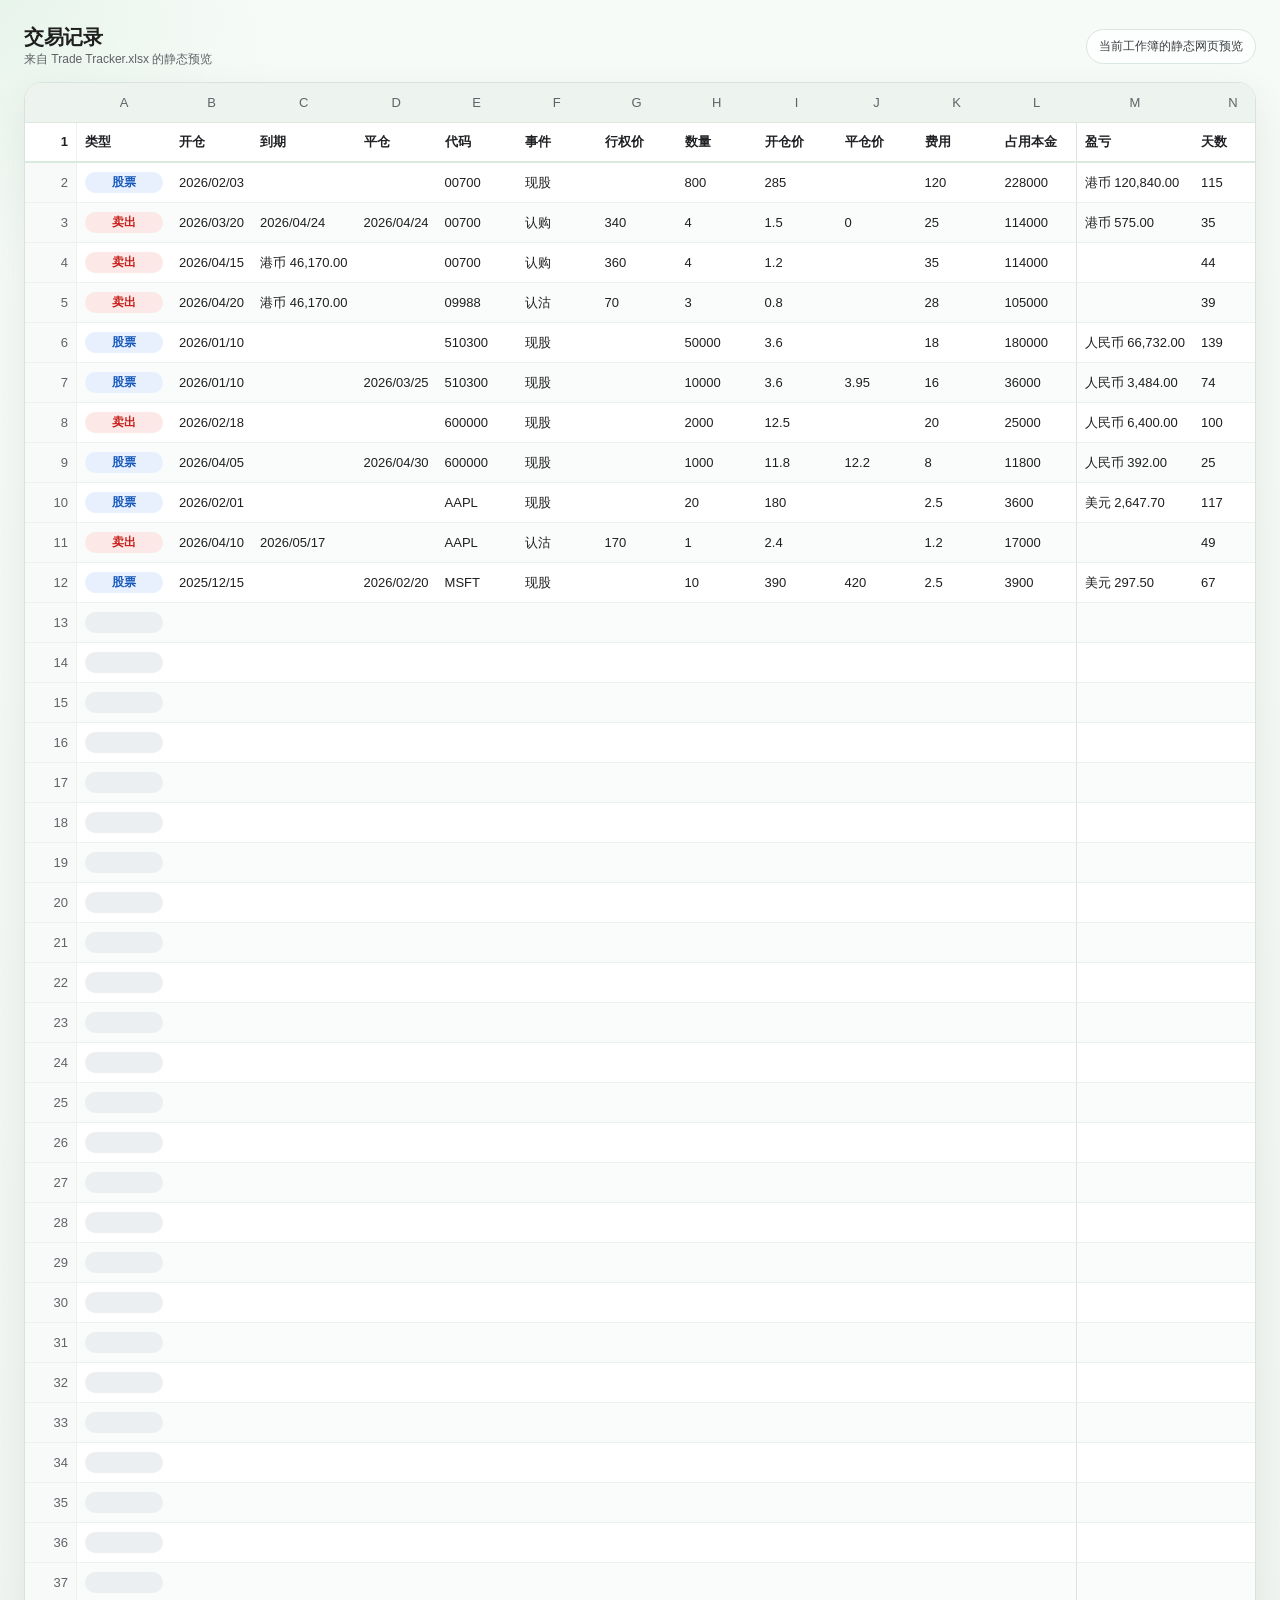
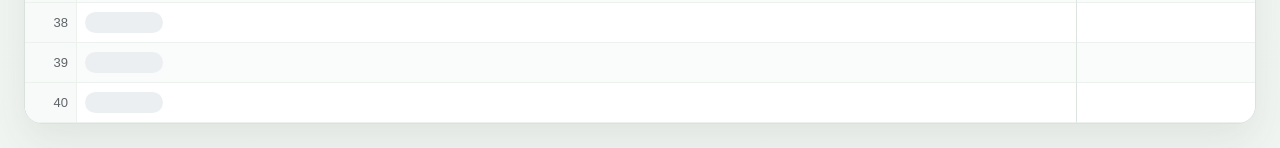
<file: .trade-tracker/preview/交易记录.html>
<!doctype html>
        <html lang="zh-CN">
        <head>
        <meta charset="utf-8">
        <meta name="viewport" content="width=device-width, initial-scale=1">
        <title>交易记录 预览</title>
        <link rel="stylesheet" href="resources/preview.css">
        </head>
        <body>
        <div class="sheet-page">
          <div class="sheet-meta">
            <div>
              <div class="sheet-title">交易记录</div>
              <div class="sheet-subtitle">来自 Trade Tracker.xlsx 的静态预览</div>
            </div>
            <div class="sheet-chip">当前工作簿的静态网页预览</div>
          </div>
          <div class="grid-wrap">
  <div class="ritz grid-container" dir="ltr">
    <table class="waffle" cellspacing="0" cellpadding="0">
      <thead>
        <tr>
          <th class="corner"></th>
          <th class="column-headers-background" style="min-width:80px">A</th><th class="column-headers-background" style="min-width:80px">B</th><th class="column-headers-background" style="min-width:80px">C</th><th class="column-headers-background" style="min-width:80px">D</th><th class="column-headers-background" style="min-width:80px">E</th><th class="column-headers-background" style="min-width:80px">F</th><th class="column-headers-background" style="min-width:80px">G</th><th class="column-headers-background" style="min-width:80px">H</th><th class="column-headers-background" style="min-width:80px">I</th><th class="column-headers-background" style="min-width:80px">J</th><th class="column-headers-background" style="min-width:80px">K</th><th class="column-headers-background" style="min-width:80px">L</th><th class="column-headers-background" style="min-width:80px">M</th><th class="column-headers-background" style="min-width:80px">N</th><th class="column-headers-background" style="min-width:80px">O</th><th class="column-headers-background" style="min-width:80px">P</th><th class="column-headers-background" style="min-width:80px">Q</th><th class="column-headers-background" style="min-width:80px">R</th><th class="column-headers-background" style="min-width:80px">S</th><th class="column-headers-background" style="min-width:80px">T</th><th class="column-headers-background" style="min-width:80px">U</th>
        </tr>
      </thead>
      <tbody>
        <tr class="header-row"><th class="row-index">1</th><td class="text" style="min-width:80px">类型</td><td class="text" style="min-width:80px">开仓</td><td class="text" style="min-width:80px">到期</td><td class="text" style="min-width:80px">平仓</td><td class="text" style="min-width:80px">代码</td><td class="text" style="min-width:80px">事件</td><td class="text" style="min-width:80px">行权价</td><td class="text" style="min-width:80px">数量</td><td class="text" style="min-width:80px">开仓价</td><td class="text" style="min-width:80px">平仓价</td><td class="text" style="min-width:80px">费用</td><td class="text divider-right" style="min-width:80px">占用本金</td><td class="text" style="min-width:80px">盈亏</td><td class="text" style="min-width:80px">天数</td><td class="text" style="min-width:80px">日均盈亏</td><td class="text" style="min-width:80px">收益率</td><td class="text divider-right" style="min-width:80px">年化收益</td><td class="text notes" style="min-width:80px">备注</td><td class="text" style="min-width:80px">乘数</td><td class="text ccy" style="min-width:80px">币种</td><td class="text" style="min-width:80px">年份</td></tr><tr class="data-row"><th class="row-index">2</th><td class="text" style="min-width:80px"><span class="type-pill type-sdi">股票</span></td><td class="date" style="min-width:80px">2026/02/03</td><td class="text empty" style="min-width:80px"></td><td class="text empty" style="min-width:80px"></td><td class="text" style="min-width:80px">00700</td><td class="text" style="min-width:80px">现股</td><td class="text empty" style="min-width:80px"></td><td class="num" style="min-width:80px">800</td><td class="num" style="min-width:80px">285</td><td class="text empty" style="min-width:80px"></td><td class="num" style="min-width:80px">120</td><td class="num divider-right" style="min-width:80px">228000</td><td class="money" style="min-width:80px">港币 120,840.00</td><td class="num" style="min-width:80px">115</td><td class="money" style="min-width:80px">港币 1,050.78</td><td class="percent" style="min-width:80px">52.97%</td><td class="percent divider-right" style="min-width:80px">168.13%</td><td class="text notes" style="min-width:80px">合成示例：港股底仓，不是真实交易</td><td class="text empty" style="min-width:80px"></td><td class="text ccy" style="min-width:80px">港币</td><td class="text" style="min-width:80px">2026</td></tr><tr class="data-row alt"><th class="row-index">3</th><td class="text" style="min-width:80px"><span class="type-pill type-sell">卖出</span></td><td class="date" style="min-width:80px">2026/03/20</td><td class="date" style="min-width:80px">2026/04/24</td><td class="date" style="min-width:80px">2026/04/24</td><td class="text" style="min-width:80px">00700</td><td class="text" style="min-width:80px">认购</td><td class="num" style="min-width:80px">340</td><td class="num" style="min-width:80px">4</td><td class="num" style="min-width:80px">1.5</td><td class="num" style="min-width:80px">0</td><td class="num" style="min-width:80px">25</td><td class="num divider-right" style="min-width:80px">114000</td><td class="money" style="min-width:80px">港币 575.00</td><td class="num" style="min-width:80px">35</td><td class="money" style="min-width:80px">港币 16.43</td><td class="percent" style="min-width:80px">0.50%</td><td class="percent divider-right" style="min-width:80px">5.26%</td><td class="text notes" style="min-width:80px">合成示例：covered call 到期作废</td><td class="num" style="min-width:80px">100</td><td class="text ccy" style="min-width:80px">港币</td><td class="text" style="min-width:80px">2026</td></tr><tr class="data-row"><th class="row-index">4</th><td class="text" style="min-width:80px"><span class="type-pill type-sell">卖出</span></td><td class="date" style="min-width:80px">2026/04/15</td><td class="money" style="min-width:80px">港币 46,170.00</td><td class="text empty" style="min-width:80px"></td><td class="text" style="min-width:80px">00700</td><td class="text" style="min-width:80px">认购</td><td class="num" style="min-width:80px">360</td><td class="num" style="min-width:80px">4</td><td class="num" style="min-width:80px">1.2</td><td class="text empty" style="min-width:80px"></td><td class="num" style="min-width:80px">35</td><td class="num divider-right" style="min-width:80px">114000</td><td class="text empty" style="min-width:80px"></td><td class="num" style="min-width:80px">44</td><td class="text empty" style="min-width:80px"></td><td class="text empty" style="min-width:80px"></td><td class="text divider-right empty" style="min-width:80px"></td><td class="text notes" style="min-width:80px">合成示例：未平仓 covered call</td><td class="num" style="min-width:80px">100</td><td class="text ccy" style="min-width:80px">港币</td><td class="text" style="min-width:80px">2026</td></tr><tr class="data-row alt"><th class="row-index">5</th><td class="text" style="min-width:80px"><span class="type-pill type-sell">卖出</span></td><td class="date" style="min-width:80px">2026/04/20</td><td class="money" style="min-width:80px">港币 46,170.00</td><td class="text empty" style="min-width:80px"></td><td class="text" style="min-width:80px">09988</td><td class="text" style="min-width:80px">认沽</td><td class="num" style="min-width:80px">70</td><td class="num" style="min-width:80px">3</td><td class="num" style="min-width:80px">0.8</td><td class="text empty" style="min-width:80px"></td><td class="num" style="min-width:80px">28</td><td class="num divider-right" style="min-width:80px">105000</td><td class="text empty" style="min-width:80px"></td><td class="num" style="min-width:80px">39</td><td class="text empty" style="min-width:80px"></td><td class="text empty" style="min-width:80px"></td><td class="text divider-right empty" style="min-width:80px"></td><td class="text notes" style="min-width:80px">合成示例：未平仓 cash-secured put</td><td class="num" style="min-width:80px">500</td><td class="text ccy" style="min-width:80px">港币</td><td class="text" style="min-width:80px">2026</td></tr><tr class="data-row"><th class="row-index">6</th><td class="text" style="min-width:80px"><span class="type-pill type-sdi">股票</span></td><td class="date" style="min-width:80px">2026/01/10</td><td class="text empty" style="min-width:80px"></td><td class="text empty" style="min-width:80px"></td><td class="text" style="min-width:80px">510300</td><td class="text" style="min-width:80px">现股</td><td class="text empty" style="min-width:80px"></td><td class="num" style="min-width:80px">50000</td><td class="num" style="min-width:80px">3.6</td><td class="text empty" style="min-width:80px"></td><td class="num" style="min-width:80px">18</td><td class="num divider-right" style="min-width:80px">180000</td><td class="money" style="min-width:80px">人民币 66,732.00</td><td class="num" style="min-width:80px">139</td><td class="money" style="min-width:80px">人民币 480.09</td><td class="percent" style="min-width:80px">37.07%</td><td class="percent divider-right" style="min-width:80px">97.34%</td><td class="text notes" style="min-width:80px">合成示例：人民币 ETF 持仓</td><td class="text empty" style="min-width:80px"></td><td class="text ccy" style="min-width:80px">人民币</td><td class="text" style="min-width:80px">2026</td></tr><tr class="data-row alt"><th class="row-index">7</th><td class="text" style="min-width:80px"><span class="type-pill type-sdi">股票</span></td><td class="date" style="min-width:80px">2026/01/10</td><td class="text empty" style="min-width:80px"></td><td class="date" style="min-width:80px">2026/03/25</td><td class="text" style="min-width:80px">510300</td><td class="text" style="min-width:80px">现股</td><td class="text empty" style="min-width:80px"></td><td class="num" style="min-width:80px">10000</td><td class="num" style="min-width:80px">3.6</td><td class="num" style="min-width:80px">3.95</td><td class="num" style="min-width:80px">16</td><td class="num divider-right" style="min-width:80px">36000</td><td class="money" style="min-width:80px">人民币 3,484.00</td><td class="num" style="min-width:80px">74</td><td class="money" style="min-width:80px">人民币 47.08</td><td class="percent" style="min-width:80px">9.67%</td><td class="percent divider-right" style="min-width:80px">47.71%</td><td class="text notes" style="min-width:80px">合成示例：人民币 ETF 部分止盈</td><td class="text empty" style="min-width:80px"></td><td class="text ccy" style="min-width:80px">人民币</td><td class="text" style="min-width:80px">2026</td></tr><tr class="data-row"><th class="row-index">8</th><td class="text" style="min-width:80px"><span class="type-pill type-sell">卖出</span></td><td class="date" style="min-width:80px">2026/02/18</td><td class="text empty" style="min-width:80px"></td><td class="text empty" style="min-width:80px"></td><td class="text" style="min-width:80px">600000</td><td class="text" style="min-width:80px">现股</td><td class="text empty" style="min-width:80px"></td><td class="num" style="min-width:80px">2000</td><td class="num" style="min-width:80px">12.5</td><td class="text empty" style="min-width:80px"></td><td class="num" style="min-width:80px">20</td><td class="num divider-right" style="min-width:80px">25000</td><td class="money" style="min-width:80px">人民币 6,400.00</td><td class="num" style="min-width:80px">100</td><td class="money" style="min-width:80px">人民币 64.00</td><td class="percent" style="min-width:80px">25.58%</td><td class="percent divider-right" style="min-width:80px">93.37%</td><td class="text notes" style="min-width:80px">合成示例：空头持仓展示</td><td class="text empty" style="min-width:80px"></td><td class="text ccy" style="min-width:80px">人民币</td><td class="text" style="min-width:80px">2026</td></tr><tr class="data-row alt"><th class="row-index">9</th><td class="text" style="min-width:80px"><span class="type-pill type-sdi">股票</span></td><td class="date" style="min-width:80px">2026/04/05</td><td class="text empty" style="min-width:80px"></td><td class="date" style="min-width:80px">2026/04/30</td><td class="text" style="min-width:80px">600000</td><td class="text" style="min-width:80px">现股</td><td class="text empty" style="min-width:80px"></td><td class="num" style="min-width:80px">1000</td><td class="num" style="min-width:80px">11.8</td><td class="num" style="min-width:80px">12.2</td><td class="num" style="min-width:80px">8</td><td class="num divider-right" style="min-width:80px">11800</td><td class="money" style="min-width:80px">人民币 392.00</td><td class="num" style="min-width:80px">25</td><td class="money" style="min-width:80px">人民币 15.68</td><td class="percent" style="min-width:80px">3.32%</td><td class="percent divider-right" style="min-width:80px">48.47%</td><td class="text notes" style="min-width:80px">合成示例：已完成现股交易</td><td class="text empty" style="min-width:80px"></td><td class="text ccy" style="min-width:80px">人民币</td><td class="text" style="min-width:80px">2026</td></tr><tr class="data-row"><th class="row-index">10</th><td class="text" style="min-width:80px"><span class="type-pill type-sdi">股票</span></td><td class="date" style="min-width:80px">2026/02/01</td><td class="text empty" style="min-width:80px"></td><td class="text empty" style="min-width:80px"></td><td class="text" style="min-width:80px">AAPL</td><td class="text" style="min-width:80px">现股</td><td class="text empty" style="min-width:80px"></td><td class="num" style="min-width:80px">20</td><td class="num" style="min-width:80px">180</td><td class="text empty" style="min-width:80px"></td><td class="num" style="min-width:80px">2.5</td><td class="num divider-right" style="min-width:80px">3600</td><td class="money" style="min-width:80px">美元 2,647.70</td><td class="num" style="min-width:80px">117</td><td class="money" style="min-width:80px">美元 22.63</td><td class="percent" style="min-width:80px">73.50%</td><td class="percent divider-right" style="min-width:80px">229.28%</td><td class="text notes" style="min-width:80px">合成示例：美股持仓</td><td class="text empty" style="min-width:80px"></td><td class="text ccy" style="min-width:80px">美元</td><td class="text" style="min-width:80px">2026</td></tr><tr class="data-row alt"><th class="row-index">11</th><td class="text" style="min-width:80px"><span class="type-pill type-sell">卖出</span></td><td class="date" style="min-width:80px">2026/04/10</td><td class="date" style="min-width:80px">2026/05/17</td><td class="text empty" style="min-width:80px"></td><td class="text" style="min-width:80px">AAPL</td><td class="text" style="min-width:80px">认沽</td><td class="num" style="min-width:80px">170</td><td class="num" style="min-width:80px">1</td><td class="num" style="min-width:80px">2.4</td><td class="text empty" style="min-width:80px"></td><td class="num" style="min-width:80px">1.2</td><td class="num divider-right" style="min-width:80px">17000</td><td class="text empty" style="min-width:80px"></td><td class="num" style="min-width:80px">49</td><td class="text empty" style="min-width:80px"></td><td class="text empty" style="min-width:80px"></td><td class="text divider-right empty" style="min-width:80px"></td><td class="text notes" style="min-width:80px">合成示例：未平仓 cash-secured put</td><td class="num" style="min-width:80px">100</td><td class="text ccy" style="min-width:80px">美元</td><td class="text" style="min-width:80px">2026</td></tr><tr class="data-row"><th class="row-index">12</th><td class="text" style="min-width:80px"><span class="type-pill type-sdi">股票</span></td><td class="date" style="min-width:80px">2025/12/15</td><td class="text empty" style="min-width:80px"></td><td class="date" style="min-width:80px">2026/02/20</td><td class="text" style="min-width:80px">MSFT</td><td class="text" style="min-width:80px">现股</td><td class="text empty" style="min-width:80px"></td><td class="num" style="min-width:80px">10</td><td class="num" style="min-width:80px">390</td><td class="num" style="min-width:80px">420</td><td class="num" style="min-width:80px">2.5</td><td class="num divider-right" style="min-width:80px">3900</td><td class="money" style="min-width:80px">美元 297.50</td><td class="num" style="min-width:80px">67</td><td class="money" style="min-width:80px">美元 4.44</td><td class="percent" style="min-width:80px">7.62%</td><td class="percent divider-right" style="min-width:80px">41.53%</td><td class="text notes" style="min-width:80px">合成示例：美股已平仓</td><td class="text empty" style="min-width:80px"></td><td class="text ccy" style="min-width:80px">美元</td><td class="text" style="min-width:80px">2025</td></tr><tr class="data-row alt"><th class="row-index">13</th><td class="text empty" style="min-width:80px"><span class="type-pill type-empty">​</span></td><td class="text empty" style="min-width:80px"></td><td class="text empty" style="min-width:80px"></td><td class="text empty" style="min-width:80px"></td><td class="text empty" style="min-width:80px"></td><td class="text empty" style="min-width:80px"></td><td class="text empty" style="min-width:80px"></td><td class="text empty" style="min-width:80px"></td><td class="text empty" style="min-width:80px"></td><td class="text empty" style="min-width:80px"></td><td class="text empty" style="min-width:80px"></td><td class="text divider-right empty" style="min-width:80px"></td><td class="text empty" style="min-width:80px"></td><td class="text empty" style="min-width:80px"></td><td class="text empty" style="min-width:80px"></td><td class="text empty" style="min-width:80px"></td><td class="text divider-right empty" style="min-width:80px"></td><td class="text notes empty" style="min-width:80px"></td><td class="text empty" style="min-width:80px"></td><td class="text ccy empty" style="min-width:80px"></td><td class="text empty" style="min-width:80px"></td></tr><tr class="data-row"><th class="row-index">14</th><td class="text empty" style="min-width:80px"><span class="type-pill type-empty">​</span></td><td class="text empty" style="min-width:80px"></td><td class="text empty" style="min-width:80px"></td><td class="text empty" style="min-width:80px"></td><td class="text empty" style="min-width:80px"></td><td class="text empty" style="min-width:80px"></td><td class="text empty" style="min-width:80px"></td><td class="text empty" style="min-width:80px"></td><td class="text empty" style="min-width:80px"></td><td class="text empty" style="min-width:80px"></td><td class="text empty" style="min-width:80px"></td><td class="text divider-right empty" style="min-width:80px"></td><td class="text empty" style="min-width:80px"></td><td class="text empty" style="min-width:80px"></td><td class="text empty" style="min-width:80px"></td><td class="text empty" style="min-width:80px"></td><td class="text divider-right empty" style="min-width:80px"></td><td class="text notes empty" style="min-width:80px"></td><td class="text empty" style="min-width:80px"></td><td class="text ccy empty" style="min-width:80px"></td><td class="text empty" style="min-width:80px"></td></tr><tr class="data-row alt"><th class="row-index">15</th><td class="text empty" style="min-width:80px"><span class="type-pill type-empty">​</span></td><td class="text empty" style="min-width:80px"></td><td class="text empty" style="min-width:80px"></td><td class="text empty" style="min-width:80px"></td><td class="text empty" style="min-width:80px"></td><td class="text empty" style="min-width:80px"></td><td class="text empty" style="min-width:80px"></td><td class="text empty" style="min-width:80px"></td><td class="text empty" style="min-width:80px"></td><td class="text empty" style="min-width:80px"></td><td class="text empty" style="min-width:80px"></td><td class="text divider-right empty" style="min-width:80px"></td><td class="text empty" style="min-width:80px"></td><td class="text empty" style="min-width:80px"></td><td class="text empty" style="min-width:80px"></td><td class="text empty" style="min-width:80px"></td><td class="text divider-right empty" style="min-width:80px"></td><td class="text notes empty" style="min-width:80px"></td><td class="text empty" style="min-width:80px"></td><td class="text ccy empty" style="min-width:80px"></td><td class="text empty" style="min-width:80px"></td></tr><tr class="data-row"><th class="row-index">16</th><td class="text empty" style="min-width:80px"><span class="type-pill type-empty">​</span></td><td class="text empty" style="min-width:80px"></td><td class="text empty" style="min-width:80px"></td><td class="text empty" style="min-width:80px"></td><td class="text empty" style="min-width:80px"></td><td class="text empty" style="min-width:80px"></td><td class="text empty" style="min-width:80px"></td><td class="text empty" style="min-width:80px"></td><td class="text empty" style="min-width:80px"></td><td class="text empty" style="min-width:80px"></td><td class="text empty" style="min-width:80px"></td><td class="text divider-right empty" style="min-width:80px"></td><td class="text empty" style="min-width:80px"></td><td class="text empty" style="min-width:80px"></td><td class="text empty" style="min-width:80px"></td><td class="text empty" style="min-width:80px"></td><td class="text divider-right empty" style="min-width:80px"></td><td class="text notes empty" style="min-width:80px"></td><td class="text empty" style="min-width:80px"></td><td class="text ccy empty" style="min-width:80px"></td><td class="text empty" style="min-width:80px"></td></tr><tr class="data-row alt"><th class="row-index">17</th><td class="text empty" style="min-width:80px"><span class="type-pill type-empty">​</span></td><td class="text empty" style="min-width:80px"></td><td class="text empty" style="min-width:80px"></td><td class="text empty" style="min-width:80px"></td><td class="text empty" style="min-width:80px"></td><td class="text empty" style="min-width:80px"></td><td class="text empty" style="min-width:80px"></td><td class="text empty" style="min-width:80px"></td><td class="text empty" style="min-width:80px"></td><td class="text empty" style="min-width:80px"></td><td class="text empty" style="min-width:80px"></td><td class="text divider-right empty" style="min-width:80px"></td><td class="text empty" style="min-width:80px"></td><td class="text empty" style="min-width:80px"></td><td class="text empty" style="min-width:80px"></td><td class="text empty" style="min-width:80px"></td><td class="text divider-right empty" style="min-width:80px"></td><td class="text notes empty" style="min-width:80px"></td><td class="text empty" style="min-width:80px"></td><td class="text ccy empty" style="min-width:80px"></td><td class="text empty" style="min-width:80px"></td></tr><tr class="data-row"><th class="row-index">18</th><td class="text empty" style="min-width:80px"><span class="type-pill type-empty">​</span></td><td class="text empty" style="min-width:80px"></td><td class="text empty" style="min-width:80px"></td><td class="text empty" style="min-width:80px"></td><td class="text empty" style="min-width:80px"></td><td class="text empty" style="min-width:80px"></td><td class="text empty" style="min-width:80px"></td><td class="text empty" style="min-width:80px"></td><td class="text empty" style="min-width:80px"></td><td class="text empty" style="min-width:80px"></td><td class="text empty" style="min-width:80px"></td><td class="text divider-right empty" style="min-width:80px"></td><td class="text empty" style="min-width:80px"></td><td class="text empty" style="min-width:80px"></td><td class="text empty" style="min-width:80px"></td><td class="text empty" style="min-width:80px"></td><td class="text divider-right empty" style="min-width:80px"></td><td class="text notes empty" style="min-width:80px"></td><td class="text empty" style="min-width:80px"></td><td class="text ccy empty" style="min-width:80px"></td><td class="text empty" style="min-width:80px"></td></tr><tr class="data-row alt"><th class="row-index">19</th><td class="text empty" style="min-width:80px"><span class="type-pill type-empty">​</span></td><td class="text empty" style="min-width:80px"></td><td class="text empty" style="min-width:80px"></td><td class="text empty" style="min-width:80px"></td><td class="text empty" style="min-width:80px"></td><td class="text empty" style="min-width:80px"></td><td class="text empty" style="min-width:80px"></td><td class="text empty" style="min-width:80px"></td><td class="text empty" style="min-width:80px"></td><td class="text empty" style="min-width:80px"></td><td class="text empty" style="min-width:80px"></td><td class="text divider-right empty" style="min-width:80px"></td><td class="text empty" style="min-width:80px"></td><td class="text empty" style="min-width:80px"></td><td class="text empty" style="min-width:80px"></td><td class="text empty" style="min-width:80px"></td><td class="text divider-right empty" style="min-width:80px"></td><td class="text notes empty" style="min-width:80px"></td><td class="text empty" style="min-width:80px"></td><td class="text ccy empty" style="min-width:80px"></td><td class="text empty" style="min-width:80px"></td></tr><tr class="data-row"><th class="row-index">20</th><td class="text empty" style="min-width:80px"><span class="type-pill type-empty">​</span></td><td class="text empty" style="min-width:80px"></td><td class="text empty" style="min-width:80px"></td><td class="text empty" style="min-width:80px"></td><td class="text empty" style="min-width:80px"></td><td class="text empty" style="min-width:80px"></td><td class="text empty" style="min-width:80px"></td><td class="text empty" style="min-width:80px"></td><td class="text empty" style="min-width:80px"></td><td class="text empty" style="min-width:80px"></td><td class="text empty" style="min-width:80px"></td><td class="text divider-right empty" style="min-width:80px"></td><td class="text empty" style="min-width:80px"></td><td class="text empty" style="min-width:80px"></td><td class="text empty" style="min-width:80px"></td><td class="text empty" style="min-width:80px"></td><td class="text divider-right empty" style="min-width:80px"></td><td class="text notes empty" style="min-width:80px"></td><td class="text empty" style="min-width:80px"></td><td class="text ccy empty" style="min-width:80px"></td><td class="text empty" style="min-width:80px"></td></tr><tr class="data-row alt"><th class="row-index">21</th><td class="text empty" style="min-width:80px"><span class="type-pill type-empty">​</span></td><td class="text empty" style="min-width:80px"></td><td class="text empty" style="min-width:80px"></td><td class="text empty" style="min-width:80px"></td><td class="text empty" style="min-width:80px"></td><td class="text empty" style="min-width:80px"></td><td class="text empty" style="min-width:80px"></td><td class="text empty" style="min-width:80px"></td><td class="text empty" style="min-width:80px"></td><td class="text empty" style="min-width:80px"></td><td class="text empty" style="min-width:80px"></td><td class="text divider-right empty" style="min-width:80px"></td><td class="text empty" style="min-width:80px"></td><td class="text empty" style="min-width:80px"></td><td class="text empty" style="min-width:80px"></td><td class="text empty" style="min-width:80px"></td><td class="text divider-right empty" style="min-width:80px"></td><td class="text notes empty" style="min-width:80px"></td><td class="text empty" style="min-width:80px"></td><td class="text ccy empty" style="min-width:80px"></td><td class="text empty" style="min-width:80px"></td></tr><tr class="data-row"><th class="row-index">22</th><td class="text empty" style="min-width:80px"><span class="type-pill type-empty">​</span></td><td class="text empty" style="min-width:80px"></td><td class="text empty" style="min-width:80px"></td><td class="text empty" style="min-width:80px"></td><td class="text empty" style="min-width:80px"></td><td class="text empty" style="min-width:80px"></td><td class="text empty" style="min-width:80px"></td><td class="text empty" style="min-width:80px"></td><td class="text empty" style="min-width:80px"></td><td class="text empty" style="min-width:80px"></td><td class="text empty" style="min-width:80px"></td><td class="text divider-right empty" style="min-width:80px"></td><td class="text empty" style="min-width:80px"></td><td class="text empty" style="min-width:80px"></td><td class="text empty" style="min-width:80px"></td><td class="text empty" style="min-width:80px"></td><td class="text divider-right empty" style="min-width:80px"></td><td class="text notes empty" style="min-width:80px"></td><td class="text empty" style="min-width:80px"></td><td class="text ccy empty" style="min-width:80px"></td><td class="text empty" style="min-width:80px"></td></tr><tr class="data-row alt"><th class="row-index">23</th><td class="text empty" style="min-width:80px"><span class="type-pill type-empty">​</span></td><td class="text empty" style="min-width:80px"></td><td class="text empty" style="min-width:80px"></td><td class="text empty" style="min-width:80px"></td><td class="text empty" style="min-width:80px"></td><td class="text empty" style="min-width:80px"></td><td class="text empty" style="min-width:80px"></td><td class="text empty" style="min-width:80px"></td><td class="text empty" style="min-width:80px"></td><td class="text empty" style="min-width:80px"></td><td class="text empty" style="min-width:80px"></td><td class="text divider-right empty" style="min-width:80px"></td><td class="text empty" style="min-width:80px"></td><td class="text empty" style="min-width:80px"></td><td class="text empty" style="min-width:80px"></td><td class="text empty" style="min-width:80px"></td><td class="text divider-right empty" style="min-width:80px"></td><td class="text notes empty" style="min-width:80px"></td><td class="text empty" style="min-width:80px"></td><td class="text ccy empty" style="min-width:80px"></td><td class="text empty" style="min-width:80px"></td></tr><tr class="data-row"><th class="row-index">24</th><td class="text empty" style="min-width:80px"><span class="type-pill type-empty">​</span></td><td class="text empty" style="min-width:80px"></td><td class="text empty" style="min-width:80px"></td><td class="text empty" style="min-width:80px"></td><td class="text empty" style="min-width:80px"></td><td class="text empty" style="min-width:80px"></td><td class="text empty" style="min-width:80px"></td><td class="text empty" style="min-width:80px"></td><td class="text empty" style="min-width:80px"></td><td class="text empty" style="min-width:80px"></td><td class="text empty" style="min-width:80px"></td><td class="text divider-right empty" style="min-width:80px"></td><td class="text empty" style="min-width:80px"></td><td class="text empty" style="min-width:80px"></td><td class="text empty" style="min-width:80px"></td><td class="text empty" style="min-width:80px"></td><td class="text divider-right empty" style="min-width:80px"></td><td class="text notes empty" style="min-width:80px"></td><td class="text empty" style="min-width:80px"></td><td class="text ccy empty" style="min-width:80px"></td><td class="text empty" style="min-width:80px"></td></tr><tr class="data-row alt"><th class="row-index">25</th><td class="text empty" style="min-width:80px"><span class="type-pill type-empty">​</span></td><td class="text empty" style="min-width:80px"></td><td class="text empty" style="min-width:80px"></td><td class="text empty" style="min-width:80px"></td><td class="text empty" style="min-width:80px"></td><td class="text empty" style="min-width:80px"></td><td class="text empty" style="min-width:80px"></td><td class="text empty" style="min-width:80px"></td><td class="text empty" style="min-width:80px"></td><td class="text empty" style="min-width:80px"></td><td class="text empty" style="min-width:80px"></td><td class="text divider-right empty" style="min-width:80px"></td><td class="text empty" style="min-width:80px"></td><td class="text empty" style="min-width:80px"></td><td class="text empty" style="min-width:80px"></td><td class="text empty" style="min-width:80px"></td><td class="text divider-right empty" style="min-width:80px"></td><td class="text notes empty" style="min-width:80px"></td><td class="text empty" style="min-width:80px"></td><td class="text ccy empty" style="min-width:80px"></td><td class="text empty" style="min-width:80px"></td></tr><tr class="data-row"><th class="row-index">26</th><td class="text empty" style="min-width:80px"><span class="type-pill type-empty">​</span></td><td class="text empty" style="min-width:80px"></td><td class="text empty" style="min-width:80px"></td><td class="text empty" style="min-width:80px"></td><td class="text empty" style="min-width:80px"></td><td class="text empty" style="min-width:80px"></td><td class="text empty" style="min-width:80px"></td><td class="text empty" style="min-width:80px"></td><td class="text empty" style="min-width:80px"></td><td class="text empty" style="min-width:80px"></td><td class="text empty" style="min-width:80px"></td><td class="text divider-right empty" style="min-width:80px"></td><td class="text empty" style="min-width:80px"></td><td class="text empty" style="min-width:80px"></td><td class="text empty" style="min-width:80px"></td><td class="text empty" style="min-width:80px"></td><td class="text divider-right empty" style="min-width:80px"></td><td class="text notes empty" style="min-width:80px"></td><td class="text empty" style="min-width:80px"></td><td class="text ccy empty" style="min-width:80px"></td><td class="text empty" style="min-width:80px"></td></tr><tr class="data-row alt"><th class="row-index">27</th><td class="text empty" style="min-width:80px"><span class="type-pill type-empty">​</span></td><td class="text empty" style="min-width:80px"></td><td class="text empty" style="min-width:80px"></td><td class="text empty" style="min-width:80px"></td><td class="text empty" style="min-width:80px"></td><td class="text empty" style="min-width:80px"></td><td class="text empty" style="min-width:80px"></td><td class="text empty" style="min-width:80px"></td><td class="text empty" style="min-width:80px"></td><td class="text empty" style="min-width:80px"></td><td class="text empty" style="min-width:80px"></td><td class="text divider-right empty" style="min-width:80px"></td><td class="text empty" style="min-width:80px"></td><td class="text empty" style="min-width:80px"></td><td class="text empty" style="min-width:80px"></td><td class="text empty" style="min-width:80px"></td><td class="text divider-right empty" style="min-width:80px"></td><td class="text notes empty" style="min-width:80px"></td><td class="text empty" style="min-width:80px"></td><td class="text ccy empty" style="min-width:80px"></td><td class="text empty" style="min-width:80px"></td></tr><tr class="data-row"><th class="row-index">28</th><td class="text empty" style="min-width:80px"><span class="type-pill type-empty">​</span></td><td class="text empty" style="min-width:80px"></td><td class="text empty" style="min-width:80px"></td><td class="text empty" style="min-width:80px"></td><td class="text empty" style="min-width:80px"></td><td class="text empty" style="min-width:80px"></td><td class="text empty" style="min-width:80px"></td><td class="text empty" style="min-width:80px"></td><td class="text empty" style="min-width:80px"></td><td class="text empty" style="min-width:80px"></td><td class="text empty" style="min-width:80px"></td><td class="text divider-right empty" style="min-width:80px"></td><td class="text empty" style="min-width:80px"></td><td class="text empty" style="min-width:80px"></td><td class="text empty" style="min-width:80px"></td><td class="text empty" style="min-width:80px"></td><td class="text divider-right empty" style="min-width:80px"></td><td class="text notes empty" style="min-width:80px"></td><td class="text empty" style="min-width:80px"></td><td class="text ccy empty" style="min-width:80px"></td><td class="text empty" style="min-width:80px"></td></tr><tr class="data-row alt"><th class="row-index">29</th><td class="text empty" style="min-width:80px"><span class="type-pill type-empty">​</span></td><td class="text empty" style="min-width:80px"></td><td class="text empty" style="min-width:80px"></td><td class="text empty" style="min-width:80px"></td><td class="text empty" style="min-width:80px"></td><td class="text empty" style="min-width:80px"></td><td class="text empty" style="min-width:80px"></td><td class="text empty" style="min-width:80px"></td><td class="text empty" style="min-width:80px"></td><td class="text empty" style="min-width:80px"></td><td class="text empty" style="min-width:80px"></td><td class="text divider-right empty" style="min-width:80px"></td><td class="text empty" style="min-width:80px"></td><td class="text empty" style="min-width:80px"></td><td class="text empty" style="min-width:80px"></td><td class="text empty" style="min-width:80px"></td><td class="text divider-right empty" style="min-width:80px"></td><td class="text notes empty" style="min-width:80px"></td><td class="text empty" style="min-width:80px"></td><td class="text ccy empty" style="min-width:80px"></td><td class="text empty" style="min-width:80px"></td></tr><tr class="data-row"><th class="row-index">30</th><td class="text empty" style="min-width:80px"><span class="type-pill type-empty">​</span></td><td class="text empty" style="min-width:80px"></td><td class="text empty" style="min-width:80px"></td><td class="text empty" style="min-width:80px"></td><td class="text empty" style="min-width:80px"></td><td class="text empty" style="min-width:80px"></td><td class="text empty" style="min-width:80px"></td><td class="text empty" style="min-width:80px"></td><td class="text empty" style="min-width:80px"></td><td class="text empty" style="min-width:80px"></td><td class="text empty" style="min-width:80px"></td><td class="text divider-right empty" style="min-width:80px"></td><td class="text empty" style="min-width:80px"></td><td class="text empty" style="min-width:80px"></td><td class="text empty" style="min-width:80px"></td><td class="text empty" style="min-width:80px"></td><td class="text divider-right empty" style="min-width:80px"></td><td class="text notes empty" style="min-width:80px"></td><td class="text empty" style="min-width:80px"></td><td class="text ccy empty" style="min-width:80px"></td><td class="text empty" style="min-width:80px"></td></tr><tr class="data-row alt"><th class="row-index">31</th><td class="text empty" style="min-width:80px"><span class="type-pill type-empty">​</span></td><td class="text empty" style="min-width:80px"></td><td class="text empty" style="min-width:80px"></td><td class="text empty" style="min-width:80px"></td><td class="text empty" style="min-width:80px"></td><td class="text empty" style="min-width:80px"></td><td class="text empty" style="min-width:80px"></td><td class="text empty" style="min-width:80px"></td><td class="text empty" style="min-width:80px"></td><td class="text empty" style="min-width:80px"></td><td class="text empty" style="min-width:80px"></td><td class="text divider-right empty" style="min-width:80px"></td><td class="text empty" style="min-width:80px"></td><td class="text empty" style="min-width:80px"></td><td class="text empty" style="min-width:80px"></td><td class="text empty" style="min-width:80px"></td><td class="text divider-right empty" style="min-width:80px"></td><td class="text notes empty" style="min-width:80px"></td><td class="text empty" style="min-width:80px"></td><td class="text ccy empty" style="min-width:80px"></td><td class="text empty" style="min-width:80px"></td></tr><tr class="data-row"><th class="row-index">32</th><td class="text empty" style="min-width:80px"><span class="type-pill type-empty">​</span></td><td class="text empty" style="min-width:80px"></td><td class="text empty" style="min-width:80px"></td><td class="text empty" style="min-width:80px"></td><td class="text empty" style="min-width:80px"></td><td class="text empty" style="min-width:80px"></td><td class="text empty" style="min-width:80px"></td><td class="text empty" style="min-width:80px"></td><td class="text empty" style="min-width:80px"></td><td class="text empty" style="min-width:80px"></td><td class="text empty" style="min-width:80px"></td><td class="text divider-right empty" style="min-width:80px"></td><td class="text empty" style="min-width:80px"></td><td class="text empty" style="min-width:80px"></td><td class="text empty" style="min-width:80px"></td><td class="text empty" style="min-width:80px"></td><td class="text divider-right empty" style="min-width:80px"></td><td class="text notes empty" style="min-width:80px"></td><td class="text empty" style="min-width:80px"></td><td class="text ccy empty" style="min-width:80px"></td><td class="text empty" style="min-width:80px"></td></tr><tr class="data-row alt"><th class="row-index">33</th><td class="text empty" style="min-width:80px"><span class="type-pill type-empty">​</span></td><td class="text empty" style="min-width:80px"></td><td class="text empty" style="min-width:80px"></td><td class="text empty" style="min-width:80px"></td><td class="text empty" style="min-width:80px"></td><td class="text empty" style="min-width:80px"></td><td class="text empty" style="min-width:80px"></td><td class="text empty" style="min-width:80px"></td><td class="text empty" style="min-width:80px"></td><td class="text empty" style="min-width:80px"></td><td class="text empty" style="min-width:80px"></td><td class="text divider-right empty" style="min-width:80px"></td><td class="text empty" style="min-width:80px"></td><td class="text empty" style="min-width:80px"></td><td class="text empty" style="min-width:80px"></td><td class="text empty" style="min-width:80px"></td><td class="text divider-right empty" style="min-width:80px"></td><td class="text notes empty" style="min-width:80px"></td><td class="text empty" style="min-width:80px"></td><td class="text ccy empty" style="min-width:80px"></td><td class="text empty" style="min-width:80px"></td></tr><tr class="data-row"><th class="row-index">34</th><td class="text empty" style="min-width:80px"><span class="type-pill type-empty">​</span></td><td class="text empty" style="min-width:80px"></td><td class="text empty" style="min-width:80px"></td><td class="text empty" style="min-width:80px"></td><td class="text empty" style="min-width:80px"></td><td class="text empty" style="min-width:80px"></td><td class="text empty" style="min-width:80px"></td><td class="text empty" style="min-width:80px"></td><td class="text empty" style="min-width:80px"></td><td class="text empty" style="min-width:80px"></td><td class="text empty" style="min-width:80px"></td><td class="text divider-right empty" style="min-width:80px"></td><td class="text empty" style="min-width:80px"></td><td class="text empty" style="min-width:80px"></td><td class="text empty" style="min-width:80px"></td><td class="text empty" style="min-width:80px"></td><td class="text divider-right empty" style="min-width:80px"></td><td class="text notes empty" style="min-width:80px"></td><td class="text empty" style="min-width:80px"></td><td class="text ccy empty" style="min-width:80px"></td><td class="text empty" style="min-width:80px"></td></tr><tr class="data-row alt"><th class="row-index">35</th><td class="text empty" style="min-width:80px"><span class="type-pill type-empty">​</span></td><td class="text empty" style="min-width:80px"></td><td class="text empty" style="min-width:80px"></td><td class="text empty" style="min-width:80px"></td><td class="text empty" style="min-width:80px"></td><td class="text empty" style="min-width:80px"></td><td class="text empty" style="min-width:80px"></td><td class="text empty" style="min-width:80px"></td><td class="text empty" style="min-width:80px"></td><td class="text empty" style="min-width:80px"></td><td class="text empty" style="min-width:80px"></td><td class="text divider-right empty" style="min-width:80px"></td><td class="text empty" style="min-width:80px"></td><td class="text empty" style="min-width:80px"></td><td class="text empty" style="min-width:80px"></td><td class="text empty" style="min-width:80px"></td><td class="text divider-right empty" style="min-width:80px"></td><td class="text notes empty" style="min-width:80px"></td><td class="text empty" style="min-width:80px"></td><td class="text ccy empty" style="min-width:80px"></td><td class="text empty" style="min-width:80px"></td></tr><tr class="data-row"><th class="row-index">36</th><td class="text empty" style="min-width:80px"><span class="type-pill type-empty">​</span></td><td class="text empty" style="min-width:80px"></td><td class="text empty" style="min-width:80px"></td><td class="text empty" style="min-width:80px"></td><td class="text empty" style="min-width:80px"></td><td class="text empty" style="min-width:80px"></td><td class="text empty" style="min-width:80px"></td><td class="text empty" style="min-width:80px"></td><td class="text empty" style="min-width:80px"></td><td class="text empty" style="min-width:80px"></td><td class="text empty" style="min-width:80px"></td><td class="text divider-right empty" style="min-width:80px"></td><td class="text empty" style="min-width:80px"></td><td class="text empty" style="min-width:80px"></td><td class="text empty" style="min-width:80px"></td><td class="text empty" style="min-width:80px"></td><td class="text divider-right empty" style="min-width:80px"></td><td class="text notes empty" style="min-width:80px"></td><td class="text empty" style="min-width:80px"></td><td class="text ccy empty" style="min-width:80px"></td><td class="text empty" style="min-width:80px"></td></tr><tr class="data-row alt"><th class="row-index">37</th><td class="text empty" style="min-width:80px"><span class="type-pill type-empty">​</span></td><td class="text empty" style="min-width:80px"></td><td class="text empty" style="min-width:80px"></td><td class="text empty" style="min-width:80px"></td><td class="text empty" style="min-width:80px"></td><td class="text empty" style="min-width:80px"></td><td class="text empty" style="min-width:80px"></td><td class="text empty" style="min-width:80px"></td><td class="text empty" style="min-width:80px"></td><td class="text empty" style="min-width:80px"></td><td class="text empty" style="min-width:80px"></td><td class="text divider-right empty" style="min-width:80px"></td><td class="text empty" style="min-width:80px"></td><td class="text empty" style="min-width:80px"></td><td class="text empty" style="min-width:80px"></td><td class="text empty" style="min-width:80px"></td><td class="text divider-right empty" style="min-width:80px"></td><td class="text notes empty" style="min-width:80px"></td><td class="text empty" style="min-width:80px"></td><td class="text ccy empty" style="min-width:80px"></td><td class="text empty" style="min-width:80px"></td></tr><tr class="data-row"><th class="row-index">38</th><td class="text empty" style="min-width:80px"><span class="type-pill type-empty">​</span></td><td class="text empty" style="min-width:80px"></td><td class="text empty" style="min-width:80px"></td><td class="text empty" style="min-width:80px"></td><td class="text empty" style="min-width:80px"></td><td class="text empty" style="min-width:80px"></td><td class="text empty" style="min-width:80px"></td><td class="text empty" style="min-width:80px"></td><td class="text empty" style="min-width:80px"></td><td class="text empty" style="min-width:80px"></td><td class="text empty" style="min-width:80px"></td><td class="text divider-right empty" style="min-width:80px"></td><td class="text empty" style="min-width:80px"></td><td class="text empty" style="min-width:80px"></td><td class="text empty" style="min-width:80px"></td><td class="text empty" style="min-width:80px"></td><td class="text divider-right empty" style="min-width:80px"></td><td class="text notes empty" style="min-width:80px"></td><td class="text empty" style="min-width:80px"></td><td class="text ccy empty" style="min-width:80px"></td><td class="text empty" style="min-width:80px"></td></tr><tr class="data-row alt"><th class="row-index">39</th><td class="text empty" style="min-width:80px"><span class="type-pill type-empty">​</span></td><td class="text empty" style="min-width:80px"></td><td class="text empty" style="min-width:80px"></td><td class="text empty" style="min-width:80px"></td><td class="text empty" style="min-width:80px"></td><td class="text empty" style="min-width:80px"></td><td class="text empty" style="min-width:80px"></td><td class="text empty" style="min-width:80px"></td><td class="text empty" style="min-width:80px"></td><td class="text empty" style="min-width:80px"></td><td class="text empty" style="min-width:80px"></td><td class="text divider-right empty" style="min-width:80px"></td><td class="text empty" style="min-width:80px"></td><td class="text empty" style="min-width:80px"></td><td class="text empty" style="min-width:80px"></td><td class="text empty" style="min-width:80px"></td><td class="text divider-right empty" style="min-width:80px"></td><td class="text notes empty" style="min-width:80px"></td><td class="text empty" style="min-width:80px"></td><td class="text ccy empty" style="min-width:80px"></td><td class="text empty" style="min-width:80px"></td></tr><tr class="data-row"><th class="row-index">40</th><td class="text empty" style="min-width:80px"><span class="type-pill type-empty">​</span></td><td class="text empty" style="min-width:80px"></td><td class="text empty" style="min-width:80px"></td><td class="text empty" style="min-width:80px"></td><td class="text empty" style="min-width:80px"></td><td class="text empty" style="min-width:80px"></td><td class="text empty" style="min-width:80px"></td><td class="text empty" style="min-width:80px"></td><td class="text empty" style="min-width:80px"></td><td class="text empty" style="min-width:80px"></td><td class="text empty" style="min-width:80px"></td><td class="text divider-right empty" style="min-width:80px"></td><td class="text empty" style="min-width:80px"></td><td class="text empty" style="min-width:80px"></td><td class="text empty" style="min-width:80px"></td><td class="text empty" style="min-width:80px"></td><td class="text divider-right empty" style="min-width:80px"></td><td class="text notes empty" style="min-width:80px"></td><td class="text empty" style="min-width:80px"></td><td class="text ccy empty" style="min-width:80px"></td><td class="text empty" style="min-width:80px"></td></tr>
      </tbody>
    </table>
  </div>
</div>

        </div>
        </body>
        </html>
</file>
<file: .trade-tracker/preview/resources/preview.css>
@charset "UTF-8";

html,
body {
  margin: 0;
  min-height: 100%;
  background:
    radial-gradient(circle at top left, rgba(230, 244, 234, 0.92), transparent 280px),
    linear-gradient(180deg, #f7fbf8 0%, #f1f5f2 100%);
  color: #1f1f1f;
  font-family: "Google Sans", Arial, sans-serif;
}

body {
  padding: 24px;
  box-sizing: border-box;
}

.sheet-page {
  display: flex;
  flex-direction: column;
  gap: 14px;
}

.sheet-meta {
  display: flex;
  align-items: center;
  justify-content: space-between;
  gap: 12px;
  flex-wrap: wrap;
}

.sheet-title {
  font-size: 20px;
  font-weight: 600;
  letter-spacing: -0.02em;
  color: #1f1f1f;
}

.sheet-subtitle {
  font-size: 12px;
  color: #5f6368;
}

.sheet-chip {
  display: inline-flex;
  align-items: center;
  gap: 8px;
  padding: 8px 12px;
  border-radius: 999px;
  background: rgba(255, 255, 255, 0.82);
  border: 1px solid #dbe6de;
  color: #3c4043;
  font-size: 12px;
}

.grid-wrap {
  overflow: auto;
  border-radius: 18px;
  box-shadow: 0 16px 40px rgba(60, 64, 67, 0.09);
  border: 1px solid #d9e2dc;
  background: #fff;
}

.ritz {
  min-width: max-content;
}

.ritz .waffle {
  border-collapse: separate;
  border-spacing: 0;
  width: max-content;
  min-width: 100%;
}

.ritz .waffle th,
.ritz .waffle td {
  box-sizing: border-box;
  border: 0;
  border-bottom: 1px solid #edf1ee;
  padding: 8px 10px;
  height: 40px;
  font-size: 13px;
  line-height: 1.35;
  vertical-align: middle;
  white-space: nowrap;
}

.ritz .waffle thead th {
  position: sticky;
  top: 0;
  z-index: 4;
  background: #edf3ef;
  color: #5f6368;
  font-weight: 500;
  text-align: center;
  border-bottom: 1px solid #dfe7e1;
}

.ritz .waffle thead th.corner {
  left: 0;
  z-index: 5;
  min-width: 52px;
}

.ritz .waffle th.row-index {
  position: sticky;
  left: 0;
  z-index: 3;
  min-width: 52px;
  background: #f8faf9;
  color: #5f6368;
  text-align: right;
  font-weight: 500;
  border-right: 1px solid #edf1ee;
}

.ritz .waffle tbody tr.header-row td,
.ritz .waffle tbody tr.header-row th.row-index {
  position: sticky;
  top: 40px;
  z-index: 2;
  background: #ffffff;
  color: #202124;
  font-weight: 600;
  border-bottom: 2px solid #d9eadf;
}

.ritz .waffle tbody tr.header-row th.row-index {
  z-index: 3;
}

.ritz .waffle tbody tr.data-row td {
  background: #ffffff;
}

.ritz .waffle tbody tr.data-row.alt td {
  background: #fafcfb;
}

.ritz .waffle tbody tr.data-row:hover td,
.ritz .waffle tbody tr.data-row:hover th.row-index {
  background: #f3f8f4;
}

.ritz .waffle td.text {
  text-align: left;
}

.ritz .waffle td.num,
.ritz .waffle td.date,
.ritz .waffle td.money,
.ritz .waffle td.percent {
  text-align: right;
}

.ritz .waffle td.notes {
  min-width: 360px;
  white-space: normal;
}

.ritz .waffle td.ccy {
  text-align: center;
  font-weight: 600;
  color: #5f6368;
  letter-spacing: 0.02em;
}

.ritz .waffle td.divider-right,
.ritz .waffle tbody tr.header-row td.divider-right {
  border-right: 1px solid #dde4de;
}

.type-pill {
  display: inline-flex;
  align-items: center;
  justify-content: center;
  min-width: 54px;
  padding: 4px 12px;
  border-radius: 999px;
  font-size: 12px;
  font-weight: 600;
  line-height: 1.1;
}

.type-sell {
  background: #fce8e6;
  color: #c5221f;
}

.type-buy {
  background: #e6f4ea;
  color: #137333;
}

.type-sdi {
  background: #e8f0fe;
  color: #185abc;
}

.type-ass {
  background: #fff7d6;
  color: #b06000;
}

.type-empty {
  background: #eceff1;
  color: #7a8187;
}

.pl-positive {
  color: #d93025;
  background: #fce8e6 !important;
  font-weight: 600;
}

.pl-negative {
  color: #137333;
  background: #e6f4ea !important;
  font-weight: 600;
}

.pl-zero {
  color: #5f6368;
  background: #f8f9fa !important;
  font-weight: 600;
}

.empty {
  color: #9aa0a6;
}

.index-page {
  display: flex;
  flex-direction: column;
  gap: 18px;
  max-width: none;
}

.index-card {
  padding: 20px 22px;
  border-radius: 18px;
  background: rgba(255, 255, 255, 0.86);
  border: 1px solid #dbe6de;
  box-shadow: 0 12px 32px rgba(60, 64, 67, 0.07);
}

.index-title {
  margin: 0 0 6px;
  font-size: 24px;
  font-weight: 650;
  letter-spacing: -0.02em;
}

.index-text {
  margin: 0;
  color: #5f6368;
  line-height: 1.55;
}

.sheet-links {
  display: grid;
  gap: 12px;
}

.sheet-link {
  display: flex;
  align-items: center;
  justify-content: space-between;
  gap: 12px;
  padding: 16px 18px;
  border-radius: 14px;
  background: #ffffff;
  border: 1px solid #e1e8e2;
  color: inherit;
  text-decoration: none;
}

.sheet-link:hover {
  background: #f6fbf7;
  border-color: #d3e3d7;
}

.sheet-link-name {
  font-weight: 600;
  color: #202124;
}

.sheet-link-meta {
  color: #5f6368;
  font-size: 12px;
}

.dashboard-grid {
  display: grid;
  grid-template-columns: repeat(auto-fit, minmax(210px, 1fr));
  gap: 12px;
}

.metric-card,
.dashboard-section {
  border-radius: 18px;
  background: rgba(255, 255, 255, 0.9);
  border: 1px solid #dbe6de;
  box-shadow: 0 12px 32px rgba(60, 64, 67, 0.07);
}

.metric-card {
  padding: 18px 18px 16px;
}

.metric-label {
  color: #5f6368;
  font-size: 12px;
  margin-bottom: 8px;
}

.metric-value {
  color: #202124;
  font-size: 26px;
  font-weight: 650;
  letter-spacing: -0.03em;
  line-height: 1.1;
}

.metric-segment {
  display: inline;
}

.metric-separator {
  color: #9aa0a6;
  font-weight: 500;
}

.metric-value-wide {
  font-size: 18px;
  line-height: 1.3;
  letter-spacing: -0.01em;
}

.metric-note {
  color: #5f6368;
  font-size: 12px;
  margin-top: 8px;
  line-height: 1.45;
}

.dashboard-section {
  padding: 0;
  overflow: hidden;
}

.section-summary {
  list-style: none;
  cursor: pointer;
  padding: 18px 18px 14px;
  user-select: none;
}

.section-summary::-webkit-details-marker {
  display: none;
}

.section-collapsible:not([open]) .section-summary {
  padding-bottom: 18px;
}

.section-body {
  padding: 0 18px 20px;
}

.section-toggle {
  display: inline-flex;
  align-items: center;
  gap: 8px;
  color: #5f6368;
  font-size: 12px;
  font-weight: 600;
  white-space: nowrap;
}

.section-toggle::before {
  content: "收起";
}

.section-toggle::after {
  content: "▾";
  font-size: 12px;
  transition: transform 160ms ease;
}

.section-collapsible:not([open]) .section-toggle::before {
  content: "展开";
}

.section-collapsible:not([open]) .section-toggle::after {
  transform: rotate(-90deg);
}

.section-summary:hover {
  background: rgba(19, 115, 51, 0.035);
}

.section-head {
  display: flex;
  align-items: flex-start;
  justify-content: space-between;
  gap: 12px;
  flex-wrap: wrap;
  margin-bottom: 8px;
}

.section-title {
  margin: 0;
  font-size: 18px;
  font-weight: 650;
  letter-spacing: -0.02em;
  color: #202124;
}

.section-note {
  margin: 0 0 14px;
  color: #5f6368;
  font-size: 13px;
  line-height: 1.5;
}

.section-summary .section-note {
  margin-bottom: 0;
}

.section-actions {
  display: flex;
  flex-wrap: wrap;
  gap: 8px;
}

.section-toolbar {
  display: flex;
  align-items: center;
  gap: 10px;
  flex-wrap: wrap;
  margin-bottom: 14px;
}

.filter-label {
  color: #5f6368;
  font-size: 13px;
  font-weight: 600;
}

.filter-select {
  appearance: none;
  border: 1px solid #dbe6de;
  border-radius: 10px;
  background: #fff;
  color: #202124;
  padding: 8px 12px;
  font-size: 13px;
  font-weight: 600;
}

.section-link {
  display: inline-flex;
  align-items: center;
  justify-content: center;
  padding: 8px 12px;
  border-radius: 999px;
  border: 1px solid #dbe6de;
  background: #f8fbf9;
  color: #3c4043;
  text-decoration: none;
  font-size: 12px;
  font-weight: 600;
}

.section-link:hover {
  background: #f0f7f2;
  border-color: #cfe1d3;
}

.summary-wrap {
  overflow: auto;
  border-radius: 16px;
  border: 1px solid #e5ece7;
  background: #fff;
}

.summary-table {
  width: 100%;
  min-width: 100%;
  border-collapse: separate;
  border-spacing: 0;
}

.summary-table th,
.summary-table td {
  padding: 11px 12px;
  border-bottom: 1px solid #edf1ee;
  font-size: 13px;
  line-height: 1.4;
  white-space: nowrap;
}

.summary-table thead th {
  background: #f6faf7;
  color: #5f6368;
  font-weight: 600;
  text-align: left;
  cursor: pointer;
  user-select: none;
  position: relative;
  padding-right: 22px;
}

.summary-table thead th.sort-asc::after,
.summary-table thead th.sort-desc::after {
  position: absolute;
  right: 8px;
  color: #137333;
  font-size: 11px;
}

.summary-table thead th.sort-asc::after {
  content: "▲";
}

.summary-table thead th.sort-desc::after {
  content: "▼";
}

.summary-table td.num,
.summary-table td.money,
.summary-table td.percent,
.summary-table th.num,
.summary-table th.money,
.summary-table th.percent {
  text-align: right;
}

.summary-table td.ccy,
.summary-table th.ccy {
  text-align: center;
}

.summary-table tbody tr:nth-child(even) td {
  background: #fafcfb;
}

.summary-table tfoot td {
  background: #f3f8f4;
  border-top: 2px solid #d8e6dc;
  border-bottom: 0;
  font-weight: 700;
}

.summary-table tfoot td:first-child {
  color: #202124;
}

.summary-table td.value-positive,
.metric-value .value-positive,
.curve-end-value.value-positive {
  color: #d93025;
  font-weight: 700;
}

.summary-table td.value-negative,
.metric-value .value-negative,
.curve-end-value.value-negative {
  color: #137333;
  font-weight: 700;
}

.summary-table td.value-zero,
.metric-value .value-zero {
  color: #5f6368;
  font-weight: 700;
}

.empty-state {
  padding: 16px 2px 0;
  color: #5f6368;
  font-size: 13px;
  line-height: 1.5;
}

.curve-grid {
  display: grid;
  gap: 12px;
  grid-template-columns: repeat(auto-fit, minmax(320px, 1fr));
}

.curve-card {
  border-radius: 16px;
  border: 1px solid #e5ece7;
  background:
    radial-gradient(circle at top right, rgba(208, 234, 217, 0.3), transparent 160px),
    linear-gradient(180deg, #ffffff 0%, #fbfdfb 100%);
  padding: 14px 14px 12px;
  box-shadow: inset 0 1px 0 rgba(255, 255, 255, 0.7);
}

.curve-card-head {
  display: flex;
  align-items: flex-start;
  justify-content: space-between;
  gap: 12px;
  margin-bottom: 12px;
}

.curve-title {
  margin: 0;
  font-size: 14px;
  font-weight: 650;
  color: #202124;
}

.curve-subtitle {
  margin: 4px 0 0;
  color: #5f6368;
  font-size: 12px;
}

.curve-badge {
  display: inline-flex;
  align-items: center;
  justify-content: center;
  min-height: 32px;
  padding: 0 12px;
  border-radius: 999px;
  font-size: 12px;
  font-weight: 700;
  letter-spacing: -0.01em;
  border: 1px solid transparent;
  white-space: nowrap;
}

.curve-badge-positive {
  color: #d93025;
  background: #fce8e6;
  border-color: #f4c7c3;
}

.curve-badge-negative {
  color: #137333;
  background: #e6f4ea;
  border-color: #cde6d2;
}

.curve-svg {
  display: block;
  width: 100%;
  height: auto;
}

.curve-axis,
.curve-grid-line {
  stroke: #dfe6e1;
  stroke-width: 1;
}

.curve-grid-line {
  stroke-dasharray: 4 4;
}

.curve-zero-line {
  stroke: #c58b2b;
  stroke-width: 1.5;
  stroke-dasharray: 6 5;
  opacity: 0.7;
}

.curve-area {
  opacity: 0.18;
}

.curve-line-glow {
  fill: none;
  stroke-width: 8;
  stroke-linecap: round;
  stroke-linejoin: round;
  opacity: 0.12;
}

.curve-line {
  fill: none;
  stroke-width: 3;
  stroke-linecap: round;
  stroke-linejoin: round;
}

.curve-dot {
  stroke: #fff;
  stroke-width: 2;
}

.curve-dot-faint {
  opacity: 0.3;
}

.curve-dot-last {
  stroke-width: 3;
}

.curve-label,
.curve-axis-label {
  fill: #5f6368;
  font-size: 11px;
}

.curve-end-value {
  font-size: 12px;
  font-weight: 650;
}
/* Codex compact summary table spacing */
.dashboard-grid {
  grid-template-columns: repeat(12, minmax(0, 1fr));
  gap: 14px;
  align-items: stretch;
}

.currency-overview-grid {
  display: grid;
  grid-template-columns: repeat(3, minmax(0, 1fr));
  gap: 14px;
  margin-bottom: 14px;
}

.currency-overview-card {
  border: 1px solid rgba(196, 215, 202, 0.92);
  border-radius: 22px;
  background:
    radial-gradient(circle at 92% 10%, rgba(251, 188, 4, 0.16), transparent 90px),
    linear-gradient(135deg, rgba(255, 255, 255, 0.98), rgba(242, 249, 244, 0.97));
  box-shadow: 0 16px 38px rgba(60, 64, 67, 0.08);
  padding: 18px;
}

.currency-overview-cny-card {
  border-color: #9bd0ad;
  background:
    radial-gradient(circle at 92% 10%, rgba(251, 188, 4, 0.2), transparent 104px),
    linear-gradient(135deg, #fffaf0 0%, #eef8f0 100%);
}

.currency-overview-cny-card .currency-overview-head em {
  color: #137333;
}

.currency-overview-head {
  display: flex;
  align-items: baseline;
  justify-content: space-between;
  gap: 10px;
  margin-bottom: 14px;
}

.currency-overview-head span {
  color: #1f1f1f;
  font-size: 18px;
  font-weight: 800;
  letter-spacing: -0.02em;
}

.currency-overview-head em {
  color: #63766b;
  font-size: 11px;
  font-style: normal;
  font-weight: 700;
  letter-spacing: 0.05em;
}

.currency-overview-primary {
  display: grid;
  gap: 9px;
  margin-bottom: 14px;
}

.currency-overview-primary-row,
.currency-overview-row {
  display: flex;
  align-items: baseline;
  justify-content: space-between;
  gap: 14px;
}

.currency-overview-primary-row span,
.currency-overview-row span {
  color: #63766b;
  font-size: 12px;
  white-space: nowrap;
}

.currency-overview-primary-row strong {
  color: #202124;
  font-size: 20px;
  line-height: 1.12;
  text-align: right;
  white-space: nowrap;
}

.currency-overview-details {
  display: grid;
  gap: 7px;
  padding-top: 12px;
  border-top: 1px solid #dfeae3;
}

.currency-overview-row strong {
  color: #202124;
  font-size: 13px;
  text-align: right;
  white-space: nowrap;
}

.currency-overview-card .value-positive {
  color: #d93025;
}

.currency-overview-card .value-negative {
  color: #137333;
}

.currency-overview-card .value-zero {
  color: #5f6368;
}

.overview-utility-grid {
  margin-top: 0;
}

.dashboard-section {
  margin: 0 0 14px;
  border-color: rgba(219, 230, 222, 0.92);
  border-radius: 14px;
  scroll-margin-top: 96px;
  box-shadow: 0 12px 28px rgba(60, 64, 67, 0.055);
}

html[data-dashboard-page] .dashboard-section[hidden] {
  display: none !important;
}

.dashboard-section-primary {
  position: relative;
  border-color: rgba(255, 47, 69, 0.18);
  box-shadow: 0 16px 38px rgba(60, 64, 67, 0.075);
}

.dashboard-section-primary::before {
  content: "";
  position: absolute;
  inset: 0 0 auto;
  height: 3px;
  background: linear-gradient(90deg, #ff2f45, #ff7a1a);
}

html[data-dashboard-page]:not([data-dashboard-page="all"]) .dashboard-section-primary {
  margin-bottom: 16px;
}

.dashboard-section-supporting {
  border-color: rgba(226, 234, 229, 0.92);
  background: linear-gradient(180deg, rgba(255, 255, 255, 0.99), rgba(250, 252, 251, 0.98));
  box-shadow: 0 8px 22px rgba(60, 64, 67, 0.04);
}

.section-summary {
  padding: 16px 18px 12px;
}

.section-head {
  margin-bottom: 0;
}

.section-title {
  font-size: 18px;
  font-weight: 850;
  letter-spacing: 0;
}

.section-note {
  max-width: 1120px;
  color: #67746d;
  font-size: 12.5px;
}

.section-toggle {
  color: #7b8580;
  font-weight: 850;
}

.dashboard-section-supporting .section-summary {
  padding: 14px 18px 10px;
}

.dashboard-section-supporting .section-title {
  font-size: 16px;
}

.dashboard-section-supporting .section-note {
  color: #7a857f;
  font-size: 12px;
  line-height: 1.42;
}

html[data-dashboard-page]:not([data-dashboard-page="all"]) .dashboard-section-supporting .section-note {
  display: none;
}

.dashboard-section-supporting .section-body {
  padding-bottom: 16px;
}

.capital-quality-shell {
  display: grid;
  gap: 14px;
}

.capital-quality-status {
  display: inline-flex;
  align-items: center;
  justify-self: start;
  gap: 8px;
  min-height: 28px;
  border-radius: 999px;
  padding: 0 10px;
  background: #eef7f0;
  color: #137333;
  font-size: 12px;
  font-weight: 850;
}

.capital-quality-status span {
  color: #66736b;
}

.capital-quality-status.is-warn {
  background: #fff7e0;
  color: #9a6700;
}

.capital-quality-status.is-danger {
  background: #fce8e6;
  color: #d93025;
}

.capital-quality-grid {
  display: grid;
  grid-template-columns: repeat(4, minmax(0, 1fr));
  gap: 10px;
}

.capital-quality-metric {
  display: grid;
  gap: 6px;
  min-width: 0;
  min-height: 104px;
  align-content: center;
  border: 1px solid #edf0f2;
  border-radius: 12px;
  background: #ffffff;
  padding: 14px;
}

.capital-quality-metric span,
.capital-quality-card li span {
  color: #66736b;
  font-size: 12px;
  font-weight: 800;
}

.capital-quality-metric strong {
  color: #202124;
  font-size: 22px;
  line-height: 1.1;
  white-space: nowrap;
}

.capital-quality-metric strong.value-positive {
  color: #d93025;
}

.capital-quality-metric strong.value-negative {
  color: #137333;
}

.capital-quality-metric em,
.capital-quality-card li em {
  color: #8a958f;
  font-size: 11px;
  font-style: normal;
  line-height: 1.35;
}

.capital-quality-columns {
  display: grid;
  grid-template-columns: minmax(0, 1fr) minmax(0, 1fr);
  gap: 12px;
}

.capital-quality-card {
  border: 1px solid #edf0f2;
  border-radius: 12px;
  background: #ffffff;
  padding: 14px;
}

.capital-quality-card h3 {
  margin: 0 0 10px;
  color: #202124;
  font-size: 14px;
  font-weight: 900;
}

.capital-quality-breakdown,
.capital-quality-list {
  display: grid;
  gap: 8px;
  margin: 0;
  padding: 0;
  list-style: none;
}

.capital-quality-card li {
  display: grid;
  grid-template-columns: minmax(90px, 0.28fr) minmax(0, 0.32fr) minmax(0, 0.4fr);
  gap: 10px;
  align-items: baseline;
  min-width: 0;
  border-radius: 10px;
  background: #f8faf9;
  padding: 9px 10px;
}

.capital-quality-card li strong {
  color: #202124;
  font-size: 13px;
  font-weight: 900;
}

.capital-quality-list li {
  grid-template-columns: minmax(82px, 0.28fr) minmax(0, 1fr);
}

.capital-quality-list li strong {
  font-weight: 850;
}

.capital-quality-card li.is-good strong {
  color: #137333;
}

.capital-quality-card li.is-warn strong {
  color: #9a6700;
}

.capital-quality-card li.is-danger strong {
  color: #d93025;
}

.metric-card {
  position: relative;
  display: flex;
  min-height: 116px;
  flex-direction: column;
  justify-content: space-between;
  gap: 8px;
  overflow: hidden;
  border-radius: 22px;
  border-color: rgba(196, 215, 202, 0.88);
  background:
    radial-gradient(circle at 92% 12%, rgba(52, 168, 83, 0.13), transparent 78px),
    linear-gradient(135deg, rgba(255, 255, 255, 0.98), rgba(246, 251, 247, 0.96));
  box-shadow: 0 16px 38px rgba(60, 64, 67, 0.08);
}

.metric-card::before {
  content: "";
  position: absolute;
  inset: 0 auto 0 0;
  width: 5px;
  background: linear-gradient(180deg, #34a853, #fbbc04);
  opacity: 0.78;
}

.metric-card-hero {
  grid-column: span 6;
  min-height: 172px;
  padding: 22px 24px 20px;
  background:
    radial-gradient(circle at 86% 16%, rgba(251, 188, 4, 0.2), transparent 105px),
    linear-gradient(135deg, #fffaf0 0%, #eef8f0 100%);
}

.metric-card-return,
.metric-card-annual {
  grid-column: span 3;
  min-height: 172px;
  padding: 22px 20px 20px;
}

.metric-card-broad {
  grid-column: span 4;
}

.metric-card-mini,
.metric-card-muted {
  grid-column: span 3;
}

.metric-card-muted {
  background:
    radial-gradient(circle at 92% 12%, rgba(154, 160, 166, 0.11), transparent 76px),
    linear-gradient(135deg, rgba(255, 255, 255, 0.94), rgba(248, 250, 249, 0.94));
}

.metric-card-muted::before {
  background: linear-gradient(180deg, #c9d6ce, #eef2ef);
}

.metric-label {
  margin-bottom: 6px;
  color: #466052;
  font-size: 12px;
  font-weight: 700;
  letter-spacing: 0.04em;
}

.metric-value {
  font-size: 24px;
  line-height: 1.12;
}

.metric-card-hero .metric-value {
  font-size: 30px;
}

.metric-value-wide {
  display: flex;
  flex-wrap: wrap;
  gap: 5px 9px;
  font-size: 16px;
  line-height: 1.28;
}

.metric-card-hero .metric-value-wide {
  display: block;
  font-size: 21px;
}

.metric-value-wide .metric-segment {
  display: inline-flex;
  align-items: baseline;
  white-space: nowrap;
}

.metric-card-hero .metric-segment {
  display: block;
  margin-top: 5px;
}

.metric-value-wide .metric-separator {
  display: none;
}

.metric-note {
  margin-top: 4px;
  color: #63766b;
  font-size: 11.5px;
  line-height: 1.42;
}

.metric-card-hero .metric-note,
.metric-card-return .metric-note,
.metric-card-annual .metric-note {
  font-size: 12px;
}

.holdings-account-panel {
  display: grid;
  gap: 0;
  overflow: hidden;
  margin-bottom: 12px;
  border: 1px solid #edf0f2;
  border-radius: 10px;
  background: #ffffff;
}

.holdings-account-grid {
  display: grid;
  grid-template-columns: repeat(12, minmax(0, 1fr));
  gap: 1px;
  background: #f0f2f4;
}

.holdings-account-metric {
  display: grid;
  gap: 6px;
  min-width: 0;
  min-height: 88px;
  align-content: center;
  padding: 13px 16px;
  background: #ffffff;
}

.holdings-account-stat {
  grid-column: span 3;
}

.holdings-account-trend {
  grid-column: span 3;
}

.holdings-month-metric {
  container-type: inline-size;
  gap: 5px;
  align-content: stretch;
}

.holdings-account-label,
.holdings-month-label {
  color: #9aa0a6;
  font-size: 12px;
  font-weight: 800;
  white-space: nowrap;
}

.holdings-account-value {
  color: #303134;
  font-size: 22px;
  line-height: 1.05;
  font-weight: 850;
  white-space: nowrap;
}

.holdings-account-metric span:last-child {
  color: #9aa0a6;
  font-size: 11px;
  font-weight: 700;
}

.holdings-realized-head {
  display: flex;
  flex-wrap: wrap;
  align-items: center;
  justify-content: space-between;
  gap: 8px;
}

.holdings-range-tabs {
  display: inline-flex;
  flex: 0 0 auto;
  flex-wrap: wrap;
  gap: 2px;
  padding: 2px;
  border-radius: 999px;
  background: #f3f5f6;
}

.holdings-range-tab {
  appearance: none;
  border: 0;
  border-radius: 999px;
  background: transparent;
  color: #858c91;
  cursor: pointer;
  font: inherit;
  font-size: 11px;
  font-weight: 800;
  line-height: 1;
  padding: 5px 8px;
  white-space: nowrap;
}

.holdings-range-tab.is-active {
  background: #ff2f45;
  color: #ffffff;
}

.holdings-realized-range {
  display: none;
  grid-template-columns: minmax(0, 0.78fr) minmax(96px, 1fr);
  align-items: end;
  gap: 10px;
}

.holdings-realized-range.is-active {
  display: grid;
}

.holdings-realized-text {
  display: grid;
  gap: 5px;
  min-width: 0;
}

.holdings-account-value.value-positive {
  color: #f12f3f;
}

.holdings-account-value.value-negative {
  color: #137333;
}

.holdings-month-sparkline {
  width: 100%;
  max-width: 156px;
  min-width: 0;
  justify-self: end;
  overflow: visible;
}

@container (max-width: 250px) {
  .holdings-realized-head {
    align-items: flex-start;
    justify-content: flex-start;
  }

  .holdings-range-tabs {
    justify-content: flex-start;
  }

  .holdings-realized-range {
    grid-template-columns: 1fr;
    align-items: stretch;
  }

  .holdings-month-sparkline {
    max-width: none;
    justify-self: stretch;
  }
}

.holdings-sparkline-axis {
  stroke: #dfe3e7;
  stroke-dasharray: 5 5;
}

.holdings-sparkline-area {
  fill: rgba(241, 47, 63, 0.12);
}

.holdings-sparkline-line {
  fill: none;
  stroke: #f12f3f;
  stroke-width: 1.8;
  stroke-linecap: round;
  stroke-linejoin: round;
}

.holdings-sparkline-dot {
  fill: #f12f3f;
}

.holdings-month-sparkline-negative .holdings-sparkline-area {
  fill: rgba(19, 115, 51, 0.12);
}

.holdings-month-sparkline-negative .holdings-sparkline-line {
  stroke: #137333;
}

.holdings-month-sparkline-negative .holdings-sparkline-dot {
  fill: #137333;
}

details[data-ths-return-curve] .section-body {
  display: grid;
  gap: 0;
}

details[data-ths-return-curve] .ths-curve-hero {
  position: relative;
  display: grid;
  justify-items: center;
  gap: 9px;
  overflow: hidden;
  border-radius: 16px 16px 0 0;
  background: linear-gradient(180deg, #f72f3a 0%, #ff5a10 100%);
  color: #ffffff;
  padding: 22px 18px 0;
}

details[data-ths-return-curve] .ths-curve-hero .ths-curve-scope-tabs {
  position: absolute;
  top: 14px;
  left: 16px;
  z-index: 2;
  display: inline-flex;
  max-width: min(340px, calc(50% - 108px));
  flex-wrap: wrap;
  gap: 3px;
  align-items: center;
  border: 1px solid rgba(255, 255, 255, 0.28);
  border-radius: 999px;
  background: rgba(255, 255, 255, 0.14);
  padding: 3px;
  backdrop-filter: blur(10px);
}

details[data-ths-return-curve] .ths-curve-scope-tabs[hidden] {
  display: none;
}

details[data-ths-return-curve] .ths-curve-hero .ths-curve-scope {
  appearance: none;
  min-height: 28px;
  border: 0;
  border-radius: 999px;
  background: transparent;
  color: rgba(255, 255, 255, 0.88);
  cursor: pointer;
  font: inherit;
  font-size: 12px;
  font-weight: 900;
  line-height: 1;
  padding: 0 12px;
  white-space: nowrap;
}

details[data-ths-return-curve] .ths-curve-hero .ths-curve-scope:hover,
details[data-ths-return-curve] .ths-curve-hero .ths-curve-scope:focus-visible {
  background: rgba(255, 255, 255, 0.16);
  color: #ffffff;
}

details[data-ths-return-curve] .ths-curve-hero .ths-curve-scope:focus-visible {
  outline: 2px solid rgba(255, 255, 255, 0.82);
  outline-offset: 2px;
}

details[data-ths-return-curve] .ths-curve-hero .ths-curve-scope.is-active {
  background: #ffffff;
  color: #ff2f45;
  box-shadow: 0 6px 14px rgba(130, 22, 32, 0.16);
}

details[data-ths-return-curve] .ths-curve-privacy-toggle {
  position: absolute;
  top: 14px;
  right: 16px;
  display: inline-flex;
  width: 34px;
  height: 34px;
  align-items: center;
  justify-content: center;
  border: 1px solid rgba(255, 255, 255, 0.46);
  border-radius: 999px;
  background: rgba(255, 255, 255, 0.13);
  color: #ffffff;
  cursor: pointer;
  transition: background 160ms ease, border-color 160ms ease, transform 160ms ease;
}

details[data-ths-return-curve] .ths-curve-privacy-toggle:hover,
details[data-ths-return-curve] .ths-curve-privacy-toggle:focus-visible {
  border-color: rgba(255, 255, 255, 0.82);
  background: rgba(255, 255, 255, 0.22);
}

details[data-ths-return-curve] .ths-curve-privacy-toggle:focus-visible {
  outline: 2px solid rgba(255, 255, 255, 0.86);
  outline-offset: 3px;
}

details[data-ths-return-curve] .ths-curve-privacy-toggle:active {
  transform: scale(0.96);
}

details[data-ths-return-curve] .ths-curve-privacy-toggle svg {
  width: 18px;
  height: 18px;
  fill: none;
  stroke: currentColor;
  stroke-width: 1.9;
  stroke-linecap: round;
  stroke-linejoin: round;
}

details[data-ths-return-curve] .ths-curve-privacy-toggle circle {
  fill: currentColor;
  stroke: none;
}

details[data-ths-return-curve] .ths-curve-privacy-toggle .eye-off {
  display: none;
}

details[data-ths-return-curve] .ths-curve-privacy-toggle.is-hidden .eye-open {
  display: none;
}

details[data-ths-return-curve] .ths-curve-privacy-toggle.is-hidden .eye-off {
  display: block;
}

details[data-ths-return-curve] .ths-curve-kicker {
  color: rgba(255, 255, 255, 0.88);
  font-size: 14px;
  font-weight: 700;
}

details[data-ths-return-curve] .ths-curve-value {
  color: #ffffff;
  font-size: 42px;
  line-height: 1;
  font-weight: 800;
}

details[data-ths-return-curve] .ths-curve-rate {
  display: inline-flex;
  align-items: center;
  gap: 6px;
  color: rgba(255, 255, 255, 0.92);
  font-size: 14px;
  font-weight: 800;
}

details[data-ths-return-curve] .ths-curve-rate strong {
  color: #ffffff;
  font-size: 18px;
}

details[data-ths-return-curve] .ths-curve-compare-pill {
  display: inline-flex;
  align-items: center;
  gap: 18px;
  max-width: 100%;
  border-radius: 999px;
  background: rgba(255, 255, 255, 0.9);
  color: #697176;
  padding: 7px 18px;
  font-size: 13px;
  font-weight: 800;
}

details[data-ths-return-curve] .ths-curve-compare-pill[hidden] {
  display: none;
}

details[data-ths-return-curve] .ths-curve-compare-pill strong {
  color: #ff2f45;
  font-weight: 900;
}

details[data-ths-return-curve] .ths-curve-compare-pill strong.value-negative {
  color: #137333;
}

details[data-ths-return-curve] .ths-curve-badge {
  display: inline-flex;
  width: 22px;
  height: 22px;
  align-items: center;
  justify-content: center;
  border-radius: 5px;
  background: #ffd400;
  color: #ff5a10;
  font-size: 14px;
  font-weight: 900;
}

details[data-ths-return-curve] .ths-curve-tabs {
  display: grid;
  width: min(720px, 100%);
  grid-template-columns: repeat(6, minmax(0, 1fr));
  margin-top: 12px;
  color: rgba(255, 255, 255, 0.74);
  font-size: 13px;
  font-weight: 800;
}

details[data-ths-return-curve] .ths-curve-tab {
  position: relative;
  appearance: none;
  border: 0;
  background: transparent;
  color: inherit;
  cursor: pointer;
  font: inherit;
  padding: 12px 4px 16px;
  text-align: center;
  white-space: nowrap;
}

details[data-ths-return-curve] .ths-curve-tab:hover,
details[data-ths-return-curve] .ths-curve-tab:focus-visible {
  color: #ffffff;
}

details[data-ths-return-curve] .ths-curve-tab:focus-visible {
  outline: 2px solid rgba(255, 255, 255, 0.84);
  outline-offset: -4px;
  border-radius: 8px;
}

details[data-ths-return-curve] .ths-curve-tab.is-active {
  color: #ffffff;
}

details[data-ths-return-curve] .ths-curve-tab.is-active::after {
  content: "";
  position: absolute;
  left: 50%;
  bottom: 6px;
  width: 26px;
  height: 5px;
  border-radius: 999px;
  background: #ffffff;
  transform: translateX(-50%);
}

details[data-ths-return-curve] .ths-curve-custom {
  display: inline-flex;
  align-items: center;
  gap: 8px;
  margin: 0 0 14px;
  color: rgba(255, 255, 255, 0.88);
  font-size: 12px;
  font-weight: 700;
}

details[data-ths-return-curve] .ths-curve-custom[hidden] {
  display: none;
}

details[data-ths-return-curve] .ths-curve-custom input {
  min-height: 30px;
  border: 1px solid rgba(255, 255, 255, 0.52);
  border-radius: 7px;
  background: rgba(255, 255, 255, 0.14);
  color: #ffffff;
  padding: 4px 8px;
  font: inherit;
}

details[data-ths-return-curve] .ths-curve-legend {
  display: grid;
  grid-template-columns: repeat(auto-fit, minmax(72px, 1fr));
  gap: 10px 16px;
  align-items: center;
  border: 1px solid #edf0f2;
  border-top: 0;
  background: #ffffff;
  padding: 14px 18px 10px;
  color: #5f6368;
  font-size: 13px;
  font-weight: 700;
}

details[data-ths-return-curve] .ths-curve-legend span {
  display: inline-flex;
  align-items: center;
  justify-content: flex-start;
  gap: 6px;
  min-height: 24px;
  white-space: nowrap;
}

details[data-ths-return-curve] .ths-curve-legend .ths-curve-benchmark-tabs {
  display: contents;
}

details[data-ths-return-curve] .ths-curve-legend .ths-curve-benchmark-tabs[hidden] {
  display: none;
}

details[data-ths-return-curve] .ths-curve-benchmark {
  appearance: none;
  display: inline-flex;
  min-height: 24px;
  align-items: center;
  justify-content: flex-start;
  gap: 5px;
  border: 0;
  background: transparent;
  color: #9aa0a6;
  cursor: pointer;
  font: inherit;
  font-size: 13px;
  font-weight: 700;
  line-height: 1;
  padding: 0;
  min-width: 0;
  white-space: nowrap;
}

details[data-ths-return-curve] .ths-curve-benchmark::before {
  content: "";
  width: 7px;
  height: 7px;
  border-radius: 1px;
  background: #d7d9dc;
  flex: 0 0 auto;
}

details[data-ths-return-curve] .ths-curve-benchmark:hover,
details[data-ths-return-curve] .ths-curve-benchmark:focus-visible {
  color: #5f6368;
}

details[data-ths-return-curve] .ths-curve-benchmark:focus-visible {
  outline: 2px solid rgba(66, 133, 244, 0.28);
  outline-offset: 4px;
  border-radius: 4px;
}

details[data-ths-return-curve] .ths-curve-benchmark.is-active {
  color: #202124;
  font-weight: 900;
}

details[data-ths-return-curve] .ths-curve-benchmark.is-active::before {
  background: #4285f4;
}

details[data-ths-return-curve] .ths-curve-benchmark.is-empty {
  opacity: 0.58;
}

details[data-ths-return-curve] .ths-curve-series-toggle {
  appearance: none;
  display: inline-flex;
  min-height: 24px;
  align-items: center;
  justify-content: flex-start;
  gap: 6px;
  border: 0;
  background: transparent;
  color: #202124;
  cursor: pointer;
  font: inherit;
  font-size: 13px;
  font-weight: 900;
  line-height: 1;
  padding: 0;
  white-space: nowrap;
}

details[data-ths-return-curve] .ths-curve-series-toggle:not(.is-active) {
  color: #9aa0a6;
  font-weight: 700;
}

details[data-ths-return-curve] .ths-curve-series-toggle:focus-visible {
  outline: 2px solid rgba(139, 92, 246, 0.28);
  outline-offset: 4px;
  border-radius: 4px;
}

details[data-ths-return-curve] .ths-dot {
  width: 8px;
  height: 8px;
  border-radius: 2px;
}

details[data-ths-return-curve] .ths-dot-me {
  background: #ff2f45;
}

details[data-ths-return-curve] .ths-dot-base {
  background: #4285f4;
}

details[data-ths-return-curve] .ths-dot-excess {
  background: #8b5cf6;
}

details[data-ths-return-curve] .ths-curve-series-toggle:not(.is-active) .ths-dot-excess {
  background: #d7d9dc;
}

details[data-ths-return-curve] .curve-grid {
  grid-template-columns: 1fr;
  gap: 0;
  border: 1px solid #edf0f2;
  border-top: 0;
  background: #ffffff;
}

details[data-ths-return-curve] .curve-card {
  position: relative;
  border: 0;
  border-radius: 0;
  background: #ffffff;
  box-shadow: none;
  padding: 6px 20px 14px;
}

details[data-ths-return-curve] .curve-card + .curve-card {
  border-top: 1px solid #f0f2f4;
}

details[data-ths-return-curve] .curve-card-head {
  display: none;
  align-items: flex-end;
  justify-content: space-between;
  gap: 16px;
  margin-bottom: 4px;
}

details[data-ths-return-curve] .curve-title {
  color: #202124;
  font-size: 14px;
  font-weight: 800;
}

details[data-ths-return-curve] .curve-subtitle {
  color: #9aa0a6;
  font-size: 12px;
}

details[data-ths-return-curve] .curve-badge {
  border-color: #ffd4d8;
  background: #fff4f5;
  color: #ff2f45;
  border-radius: 8px;
}

details[data-ths-return-curve] .curve-svg {
  display: block;
  width: 100%;
  height: auto;
  aspect-ratio: 620 / 260;
  margin-top: 2px;
  overflow: visible;
}

details[data-ths-return-curve] .curve-axis {
  opacity: 0;
}

details[data-ths-return-curve] .curve-grid-line {
  stroke: #e8eaed;
  stroke-dasharray: 4 4;
}

details[data-ths-return-curve] .curve-zero-line {
  stroke: #dfe3e7;
  stroke-width: 1;
  stroke-dasharray: 4 4;
  opacity: 0.9;
}

details[data-ths-return-curve] .curve-area {
  display: none;
}

details[data-ths-return-curve] .curve-line,
details[data-ths-return-curve] .curve-line-glow {
  fill: none;
  stroke: #ff2f45;
  stroke-linecap: round;
  stroke-linejoin: round;
}

details[data-ths-return-curve] .curve-benchmark-line {
  fill: none;
  stroke-width: 1.3px;
  stroke-linecap: round;
  stroke-linejoin: round;
  stroke: #4285f4;
}

details[data-ths-return-curve] .curve-excess-line {
  fill: none;
  stroke-width: 1.35px;
  stroke-linecap: round;
  stroke-linejoin: round;
  stroke-dasharray: 6 3;
  stroke: #8b5cf6;
}

details[data-ths-return-curve] .curve-line {
  stroke-width: 1.45px;
}

details[data-ths-return-curve] .curve-candles {
  pointer-events: none;
}

details[data-ths-return-curve] .curve-candle-wick {
  stroke-linecap: square;
  stroke-width: 1.1px;
  vector-effect: non-scaling-stroke;
}

details[data-ths-return-curve] .curve-candle-body {
  shape-rendering: crispEdges;
  stroke-width: 1.15px;
  vector-effect: non-scaling-stroke;
}

details[data-ths-return-curve] .curve-candle-wick.curve-candle-up,
details[data-ths-return-curve] .curve-candle-body.curve-candle-up {
  stroke: #ff2f45;
}

details[data-ths-return-curve] .curve-candle-body.curve-candle-up {
  fill: #ffffff;
}

details[data-ths-return-curve] .curve-candle-wick.curve-candle-down,
details[data-ths-return-curve] .curve-candle-body.curve-candle-down {
  stroke: #137333;
}

details[data-ths-return-curve] .curve-candle-body.curve-candle-down {
  fill: #137333;
}

details[data-ths-return-curve] .curve-candle-wick.curve-candle-flat,
details[data-ths-return-curve] .curve-candle-body.curve-candle-flat {
  stroke: #5f6368;
}

details[data-ths-return-curve] .curve-candle-body.curve-candle-flat {
  fill: #ffffff;
}

details[data-ths-return-curve] .curve-drawdown-band {
  fill: rgba(0, 166, 118, 0.08);
  pointer-events: none;
}

details[data-ths-return-curve] .curve-growth-band {
  fill: rgba(245, 158, 11, 0.09);
  pointer-events: none;
}

details[data-ths-return-curve] .curve-drawdown-link {
  fill: none;
  stroke: rgba(0, 166, 118, 0.92);
  stroke-width: 1.25px;
  stroke-dasharray: 4 3;
  stroke-linecap: round;
  pointer-events: none;
}

details[data-ths-return-curve] .curve-growth-link {
  fill: none;
  stroke: rgba(245, 158, 11, 0.92);
  stroke-width: 1.25px;
  stroke-dasharray: 4 3;
  stroke-linecap: round;
  pointer-events: none;
}

details[data-ths-return-curve] .curve-drawdown-marker {
  fill: #ffffff;
  stroke: #00a676;
  stroke-width: 1.5px;
  opacity: 0.9;
  pointer-events: none;
}

details[data-ths-return-curve] .curve-growth-marker {
  fill: #ffffff;
  stroke: #f59e0b;
  stroke-width: 1.5px;
  opacity: 0.9;
  pointer-events: none;
}

details[data-ths-return-curve] .curve-drawdown-label {
  fill: #007f5f;
  font-size: 12px;
  font-weight: 900;
  paint-order: stroke;
  stroke: #ffffff;
  stroke-width: 4px;
  stroke-linejoin: round;
  pointer-events: none;
}

details[data-ths-return-curve] .curve-growth-label {
  fill: #b45309;
  font-size: 12px;
  font-weight: 900;
  paint-order: stroke;
  stroke: #ffffff;
  stroke-width: 4px;
  stroke-linejoin: round;
  pointer-events: none;
}

details[data-ths-return-curve] .curve-extreme-layer {
  pointer-events: none;
}

details[data-ths-return-curve] .curve-extreme-line {
  stroke: #5f6368;
  stroke-width: 1.1px;
  stroke-dasharray: 2 5;
  opacity: 0.95;
}

details[data-ths-return-curve] .curve-extreme-label {
  fill: #3c4043;
  font-size: 12px;
  font-weight: 900;
  paint-order: stroke;
  stroke: #ffffff;
  stroke-width: 4px;
  stroke-linejoin: round;
}

details[data-ths-return-curve] .curve-line-glow {
  display: none;
}

details[data-ths-return-curve] .curve-dot,
details[data-ths-return-curve] .curve-dot-last,
details[data-ths-return-curve] .curve-benchmark-dot,
details[data-ths-return-curve] .curve-excess-dot {
  fill: #ff2f45;
  stroke: #ffffff;
  stroke-width: 1.5px;
}

details[data-ths-return-curve] .curve-benchmark-dot {
  fill: #4285f4;
}

details[data-ths-return-curve] .curve-excess-dot {
  fill: #8b5cf6;
}

details[data-ths-return-curve] .curve-hover-capture {
  fill: transparent;
  pointer-events: all;
}

details[data-ths-return-curve] .curve-card[data-curve-chart-mode="candlestick"] .curve-hover-capture {
  cursor: grab;
}

details[data-ths-return-curve] .curve-card.is-kline-dragging .curve-hover-capture {
  cursor: grabbing;
}

details[data-ths-return-curve] .curve-hover-layer {
  pointer-events: none;
}

details[data-ths-return-curve] .curve-hover-line {
  stroke: #6f767d;
  stroke-dasharray: 3 3;
  stroke-width: 1px;
  opacity: 0.55;
}

details[data-ths-return-curve] .curve-hover-dot {
  fill: #ffffff;
  stroke-width: 2px;
}

details[data-ths-return-curve] .curve-hover-dot-me {
  stroke: #ff2f45;
}

details[data-ths-return-curve] .curve-hover-dot-base {
  stroke: #4285f4;
}

details[data-ths-return-curve] .curve-hover-dot-excess {
  stroke: #8b5cf6;
}

details[data-ths-return-curve] .curve-tooltip {
  position: absolute;
  z-index: 4;
  min-width: 168px;
  transform: translate(-50%, -100%);
  border: 1px solid rgba(32, 33, 36, 0.08);
  border-radius: 8px;
  background: rgba(255, 255, 255, 0.96);
  box-shadow: 0 10px 24px rgba(32, 33, 36, 0.14);
  color: #202124;
  font-size: 12px;
  line-height: 1.45;
  padding: 8px 10px;
  pointer-events: none;
}

details[data-ths-return-curve] .curve-tooltip[hidden] {
  display: none;
}

details[data-ths-return-curve] .curve-tooltip-date {
  margin-bottom: 5px;
  color: #5f6368;
  font-weight: 800;
}

details[data-ths-return-curve] .curve-tooltip div:not(.curve-tooltip-date) {
  display: flex;
  justify-content: space-between;
  gap: 16px;
}

details[data-ths-return-curve] .curve-tooltip span {
  color: #7b8288;
}

details[data-ths-return-curve] .curve-tooltip strong {
  font-weight: 800;
}

details[data-ths-return-curve] .curve-tooltip-muted {
  margin-top: 3px;
  color: #8d949b;
}

details[data-ths-return-curve] .curve-risk-caption {
  display: grid;
  grid-template-columns: repeat(4, minmax(0, 1fr));
  gap: 8px;
  margin: 4px 34px 8px;
  color: #8d949b;
  font-size: 12px;
  font-weight: 700;
}

details[data-ths-return-curve] .curve-risk-caption[hidden] {
  display: none;
}

details[data-ths-return-curve] .curve-risk-caption span {
  min-width: 0;
  border: 1px solid #eef1f3;
  border-radius: 8px;
  background: #fafbfc;
  padding: 7px 9px;
}

details[data-ths-return-curve] .curve-risk-caption em {
  display: block;
  overflow: hidden;
  color: #9aa0a6;
  font-style: normal;
  line-height: 1.2;
  text-overflow: ellipsis;
  white-space: nowrap;
}

details[data-ths-return-curve] .curve-risk-caption strong {
  display: block;
  overflow: hidden;
  margin-top: 3px;
  color: #34383c;
  font-size: 12.5px;
  line-height: 1.2;
  text-overflow: ellipsis;
  white-space: nowrap;
}

details[data-ths-return-curve] .ths-curve-control-panel {
  display: grid;
  gap: 8px;
  border: 1px solid #edf0f2;
  border-top: 0;
  background: #ffffff;
  padding: 10px 18px 14px;
}

details[data-ths-return-curve] .ths-curve-analysis-row {
  display: grid;
  grid-template-columns: 92px minmax(0, 1fr);
  align-items: center;
  gap: 10px;
}

details[data-ths-return-curve] .ths-curve-toolbar {
  display: flex;
  min-width: 0;
  flex-wrap: wrap;
  align-items: center;
  justify-content: center;
  gap: 8px 10px;
}

details[data-ths-return-curve] .ths-curve-row-label {
  color: #202124;
  font-size: 14px;
  font-weight: 800;
}

details[data-ths-return-curve] .ths-curve-metric-tabs,
details[data-ths-return-curve] .ths-curve-chart-tabs,
details[data-ths-return-curve] .ths-curve-candle-tabs {
  display: inline-flex;
  align-items: center;
  gap: 2px;
  margin: 0;
  padding: 3px;
  border-radius: 8px;
  background: #f3f5f6;
}

details[data-ths-return-curve] .ths-curve-chart-control {
  display: inline-flex;
  align-items: center;
  gap: 8px;
}

details[data-ths-return-curve] .ths-curve-candle-tabs {
  background: #f7f0ff;
}

details[data-ths-return-curve] .ths-curve-candle-tabs[hidden] {
  display: none;
}

details[data-ths-return-curve] .ths-curve-metric,
details[data-ths-return-curve] .ths-curve-chart-mode,
details[data-ths-return-curve] .ths-curve-candle-interval {
  appearance: none;
  border: 0;
  border-radius: 7px;
  background: transparent;
  color: #7b8288;
  cursor: pointer;
  font: inherit;
  font-size: 13px;
  font-weight: 800;
  line-height: 1;
  padding: 7px 15px;
  white-space: nowrap;
}

details[data-ths-return-curve] .ths-curve-metric.is-active,
details[data-ths-return-curve] .ths-curve-chart-mode.is-active {
  background: #ff2f45;
  color: #ffffff;
}

details[data-ths-return-curve] .ths-curve-candle-interval.is-active {
  background: #8b5cf6;
  color: #ffffff;
}

details[data-ths-return-curve] .ths-curve-assist-list {
  display: flex;
  flex-wrap: wrap;
  justify-content: center;
  gap: 10px 18px;
}

details[data-ths-return-curve] .ths-curve-assist {
  display: inline-flex;
  align-items: center;
  gap: 7px;
  appearance: none;
  border: 0;
  background: transparent;
  color: #34383c;
  cursor: pointer;
  font: inherit;
  font-size: 13px;
  font-weight: 800;
  line-height: 1;
  padding: 5px 0;
  white-space: nowrap;
}

details[data-ths-return-curve] .ths-curve-assist:disabled {
  cursor: default;
  opacity: 1;
}

details[data-ths-return-curve] .ths-curve-assist i {
  width: 15px;
  height: 15px;
  box-sizing: border-box;
  border: 2px solid #a4aaae;
  border-radius: 4px;
  background: #ffffff;
}

details[data-ths-return-curve] .ths-curve-assist.is-active i {
  border-color: #ff3b45;
  background:
    linear-gradient(135deg, transparent 0 42%, #ffffff 42% 58%, transparent 58%) center / 65% 65% no-repeat,
    #ff3b45;
}

details[data-ths-return-curve] .curve-label,
details[data-ths-return-curve] .curve-axis-label {
  fill: #9aa0a6;
  font-size: 12px;
}

details[data-ths-return-curve] [data-curve-start-label],
details[data-ths-return-curve] [data-curve-end-label] {
  fill: #b3b8bd;
  font-size: 9.5px;
  font-weight: 600;
}

details[data-ths-return-curve] .curve-y-label {
  font-size: 11px;
  font-weight: 850;
  paint-order: stroke;
  stroke: rgba(255, 255, 255, 0.92);
  stroke-linejoin: round;
  stroke-width: 2.4px;
}

details[data-ths-return-curve] .curve-y-label-positive {
  fill: #ff2f45;
}

details[data-ths-return-curve] .curve-y-label-negative {
  fill: #137333;
}

details[data-ths-return-curve] .curve-y-label-zero {
  fill: #202124;
}

details[data-ths-return-curve] .curve-number-positive {
  fill: #ff2f45;
}

details[data-ths-return-curve] .curve-number-negative {
  fill: #137333;
}

details[data-ths-return-curve] .curve-number-zero {
  fill: #202124;
}

details[data-ths-return-curve] .curve-tooltip strong.value-positive {
  color: #ff2f45;
}

details[data-ths-return-curve] .curve-tooltip strong.value-negative {
  color: #137333;
}

details[data-ths-return-curve] .curve-tooltip strong.value-zero {
  color: #202124;
}

details[data-ths-return-curve] .curve-end-value {
  fill: #ff2f45;
  font-size: 12px;
  font-weight: 800;
}

details[data-ths-return-curve] .ths-curve-summary {
  display: grid;
  justify-items: center;
  gap: 12px;
  border: 1px solid #edf0f2;
  border-top: 0;
  border-radius: 0 0 16px 16px;
  background: #ffffff;
  padding: 18px;
}

details[data-ths-return-curve] .ths-curve-summary-title {
  color: #202124;
  font-size: 15px;
  font-weight: 800;
}

details[data-ths-return-curve] .ths-curve-summary-value {
  color: #ff2f45;
  font-size: 38px;
  line-height: 1;
  font-weight: 850;
}

details[data-ths-return-curve] .ths-curve-summary-value.value-negative {
  color: #137333;
}

details[data-ths-return-curve] .ths-curve-bars {
  display: grid;
  width: min(520px, 100%);
  grid-template-columns: repeat(2, minmax(0, 1fr));
  gap: 12px 28px;
}

details[data-ths-return-curve] .ths-curve-bars div {
  display: flex;
  align-items: center;
  justify-content: space-between;
  gap: 10px;
  color: #6f7772;
  font-size: 13px;
  font-weight: 700;
}

details[data-ths-return-curve] .ths-curve-bars div::before {
  content: "";
  width: 94px;
  height: 12px;
  border-radius: 999px;
  background: linear-gradient(90deg, #ff2f45 0%, #ff2f45 var(--bar-fill, 72%), #f2f3f4 var(--bar-fill, 72%), #f2f3f4 100%);
  order: 2;
}

details[data-ths-return-curve] .ths-curve-bars div:nth-child(2)::before {
  background: linear-gradient(90deg, #4285f4 0%, #4285f4 var(--bar-fill, 16%), #f2f3f4 var(--bar-fill, 16%), #f2f3f4 100%);
}

details[data-ths-return-curve] .ths-curve-bars div.is-negative::before {
  background: linear-gradient(90deg, #137333 0%, #137333 var(--bar-fill, 72%), #f2f3f4 var(--bar-fill, 72%), #f2f3f4 100%);
}

details[data-ths-return-curve] .ths-curve-bars strong {
  order: 3;
  min-width: 56px;
  color: #ff2f45;
  text-align: right;
}

details[data-ths-return-curve] .ths-curve-bars div:nth-child(2) strong {
  color: #4285f4;
}

.clearance-analysis {
  display: grid;
  gap: 14px;
}

.realized-analysis,
.realized-panel {
  display: grid;
  gap: 14px;
}

.realized-subtitle,
.clearance-subtitle {
  margin: 4px 0 -4px;
  color: #202124;
  font-size: 15px;
  line-height: 1.25;
  font-weight: 800;
}

.realized-toolbar,
.realized-stage-toolbar {
  flex-wrap: wrap;
}

.realized-mode-tabs {
  display: inline-flex;
  flex: 0 0 auto;
  flex-wrap: wrap;
  gap: 2px;
  padding: 2px;
  border-radius: 999px;
  background: #f3f5f6;
}

.realized-mode-tab {
  appearance: none;
  border: 0;
  border-radius: 999px;
  background: transparent;
  color: #6f7a80;
  cursor: pointer;
  font: inherit;
  font-size: 12px;
  font-weight: 850;
  line-height: 1;
  padding: 7px 12px;
  white-space: nowrap;
}

.realized-mode-tab.is-active {
  background: #ff2f45;
  color: #ffffff;
}

.transaction-tag-toolbar {
  display: flex;
  align-items: center;
  gap: 10px;
  flex-wrap: wrap;
  margin: 0 0 12px;
}

.transaction-tag-filters {
  display: flex;
  flex-wrap: wrap;
  gap: 6px;
}

.transaction-tag-filter {
  appearance: none;
  border: 1px solid #dbe6de;
  border-radius: 999px;
  background: #f8fbf9;
  color: #4f5d55;
  cursor: pointer;
  font-size: 12px;
  font-weight: 800;
  line-height: 1;
  padding: 7px 10px;
}

.transaction-tag-filter.is-active {
  border-color: #ff2f45;
  background: #ff2f45;
  color: #fff;
}

.transaction-tag-filter small {
  opacity: 0.72;
  font-size: 10px;
}

.transaction-tag-status,
.transaction-tag-hint {
  color: #63766b;
  font-size: 12px;
  font-weight: 700;
}

.transaction-tag-cell {
  min-width: 104px;
}

.transaction-tag-chip {
  display: inline-flex;
  align-items: center;
  max-width: 100%;
  margin: 1px 4px 1px 0;
  padding: 3px 7px;
  border-radius: 999px;
  background: #fff2f4;
  color: #d93025;
  font-size: 11px;
  font-weight: 800;
  line-height: 1.15;
  vertical-align: middle;
  white-space: nowrap;
}

.realized-date-input {
  min-width: 148px;
}

.realized-range-label {
  color: #63766b;
  font-size: 12px;
  font-weight: 700;
}

.pnl-calendar {
  display: grid;
  grid-template-columns: repeat(7, minmax(92px, 1fr));
  gap: 6px;
  overflow-x: auto;
  padding-bottom: 2px;
}

.pnl-calendar-weekday {
  color: #63766b;
  font-size: 12px;
  font-weight: 800;
  text-align: center;
}

.pnl-calendar-blank {
  min-height: 92px;
}

.pnl-calendar-day {
  --pnl-accent: transparent;
  display: grid;
  min-height: 92px;
  grid-template-rows: auto 1fr auto;
  gap: 5px;
  border: 1px solid #dbe8df;
  border-radius: 8px;
  background: #fbfdfb;
  color: #202124;
  padding: 8px;
  text-align: left;
  cursor: pointer;
  box-shadow: inset 4px 0 0 var(--pnl-accent);
}

.pnl-calendar-day:hover,
.pnl-calendar-day.is-selected {
  border-color: #34a853;
  background: #f1faf4;
}

.pnl-calendar-day.is-selected {
  box-shadow: inset 4px 0 0 var(--pnl-accent), inset 0 0 0 1px #34a853;
}

.pnl-calendar-day.has-trades {
  background: #ffffff;
}

.pnl-calendar-day.pnl-day-positive {
  --pnl-accent: #d93025;
  border-color: #f0c7c2;
  background: #fff8f7;
}

.pnl-calendar-day.pnl-day-negative {
  --pnl-accent: #137333;
  border-color: #b7dfc1;
  background: #f4fbf6;
}

.pnl-calendar-day.pnl-day-zero {
  --pnl-accent: #9aa0a6;
}

.pnl-calendar-day.pnl-day-mixed {
  --pnl-accent: #fbbc04;
  border-color: #efd59a;
  background: #fffaf0;
}

.pnl-calendar-day.pnl-day-positive.is-selected {
  border-color: #d93025;
  background: #fff4f2;
}

.pnl-calendar-day.pnl-day-negative.is-selected {
  border-color: #137333;
  background: #eef8f1;
}

.pnl-calendar-day.pnl-day-mixed.is-selected {
  border-color: #fbbc04;
  background: #fff7df;
}

.realized-day-metrics {
  display: grid;
  grid-template-columns: repeat(3, minmax(0, 1fr));
  gap: 8px;
}

.realized-day-metric {
  display: grid;
  gap: 4px;
  border: 1px solid #e3ece6;
  border-radius: 8px;
  background: #ffffff;
  padding: 10px 12px;
}

.realized-day-metric span {
  color: #63766b;
  font-size: 12px;
  font-weight: 800;
}

.realized-day-metric strong {
  color: #202124;
  font-size: 18px;
  line-height: 1.1;
}

.realized-day-metric small {
  color: #8b9891;
  font-size: 11px;
  font-weight: 700;
}

.pnl-day-number {
  font-size: 13px;
  font-weight: 800;
}

.pnl-day-lines {
  display: grid;
  align-content: start;
  gap: 3px;
  min-width: 0;
}

.pnl-day-line,
.pnl-day-muted,
.pnl-day-count {
  overflow: hidden;
  text-overflow: ellipsis;
  white-space: nowrap;
}

.pnl-day-line {
  font-size: 11px;
  font-weight: 800;
}

.pnl-day-line.value-positive {
  color: #d93025;
}

.pnl-day-line.value-negative {
  color: #137333;
}

.pnl-day-line.value-zero {
  color: #5f6368;
}

.pnl-day-muted,
.pnl-day-count {
  color: #7b8a80;
  font-size: 11px;
}

.dashboard-topbar {
  position: sticky;
  top: 0;
  z-index: 5;
  display: grid;
  grid-template-columns: minmax(0, 1fr) auto;
  gap: 12px;
  align-items: center;
  margin: 0 0 16px;
  border: 1px solid #edf0f2;
  border-radius: 14px;
  background: rgba(255, 255, 255, 0.94);
  padding: 9px 10px;
  backdrop-filter: blur(12px);
  box-shadow: 0 12px 28px rgba(60, 64, 67, 0.05);
}

.dashboard-topbar-main {
  display: grid;
  grid-template-columns: auto minmax(0, 1fr);
  gap: 10px;
  align-items: center;
  min-width: 0;
}

.dashboard-topbar-label {
  color: #8b949b;
  font-size: 12px;
  font-weight: 900;
  letter-spacing: 0.04em;
  white-space: nowrap;
}

.dashboard-page-tabs {
  display: flex;
  flex-wrap: nowrap;
  gap: 6px;
  align-items: center;
  min-width: 0;
  overflow-x: auto;
  scrollbar-width: thin;
  scrollbar-color: #d7e0dc transparent;
}

.dashboard-page-tabs::-webkit-scrollbar {
  height: 4px;
}

.dashboard-page-tabs::-webkit-scrollbar-thumb {
  border-radius: 999px;
  background: #d7e0dc;
}

.dashboard-page-tab {
  appearance: none;
  flex: 0 0 auto;
  min-height: 32px;
  border: 1px solid #e2e7ea;
  border-radius: 999px;
  background: #f8fafb;
  color: #59646b;
  cursor: pointer;
  font: inherit;
  font-size: 12px;
  font-weight: 850;
  padding: 0 12px;
  white-space: nowrap;
}

.dashboard-page-tab:hover,
.dashboard-page-tab:focus-visible {
  border-color: #ff9aa5;
  background: #fff5f6;
  color: #ff2f45;
}

.dashboard-page-tab:focus-visible {
  outline: 2px solid rgba(255, 47, 69, 0.18);
  outline-offset: 2px;
}

.dashboard-page-tab.is-active {
  border-color: #ff2f45;
  background: #ff2f45;
  color: #ffffff;
  box-shadow: 0 8px 18px rgba(255, 47, 69, 0.16);
}

.dashboard-section-tabs {
  grid-column: 2;
  display: flex;
  align-items: center;
  gap: 6px;
  min-width: 0;
  overflow-x: auto;
  scrollbar-width: thin;
  scrollbar-color: #dde5e1 transparent;
}

.dashboard-section-tabs[hidden] {
  display: none;
}

.dashboard-section-tabs::-webkit-scrollbar {
  height: 4px;
}

.dashboard-section-tabs::-webkit-scrollbar-thumb {
  border-radius: 999px;
  background: #dde5e1;
}

.dashboard-section-tab {
  appearance: none;
  flex: 0 0 auto;
  min-height: 26px;
  border: 1px solid transparent;
  border-radius: 999px;
  background: transparent;
  color: #78846f;
  cursor: pointer;
  font: inherit;
  font-size: 11px;
  font-weight: 800;
  padding: 0 9px;
  white-space: nowrap;
}

.dashboard-section-tab:hover,
.dashboard-section-tab:focus-visible {
  background: #f5f8f6;
  color: #202124;
}

.dashboard-section-tab:focus-visible {
  outline: 2px solid rgba(255, 47, 69, 0.14);
  outline-offset: 2px;
}

.dashboard-section-tab.is-active {
  border-color: rgba(255, 47, 69, 0.18);
  background: #fff5f6;
  color: #ff2f45;
}

.dashboard-top-actions {
  display: inline-flex;
  align-items: center;
  justify-content: flex-end;
  gap: 8px;
  min-width: max-content;
}

.dashboard-top-refresh {
  appearance: none;
  min-height: 34px;
  border: 0;
  border-radius: 999px;
  background: linear-gradient(135deg, #137333, #34a853);
  color: #ffffff;
  cursor: pointer;
  font: inherit;
  font-size: 12px;
  font-weight: 900;
  padding: 0 15px;
  white-space: nowrap;
  box-shadow: 0 8px 18px rgba(19, 115, 51, 0.16);
}

.dashboard-top-refresh:hover,
.dashboard-top-refresh:focus-visible {
  background: linear-gradient(135deg, #0f6b2d, #2f9b4d);
}

.dashboard-top-refresh:focus-visible {
  outline: 2px solid rgba(19, 115, 51, 0.22);
  outline-offset: 2px;
}

.dashboard-top-refresh:disabled,
.dashboard-top-refresh.is-disabled {
  background: #dfe8e2;
  color: #7a867d;
  box-shadow: none;
  cursor: not-allowed;
}

.dashboard-currency-switcher {
  display: inline-flex;
  align-items: center;
  gap: 4px;
  justify-self: end;
  padding: 4px;
  border: 1px solid #edf0f2;
  border-radius: 999px;
  background: #f8fafb;
  white-space: nowrap;
}

.dashboard-currency-switcher span {
  color: #7b838b;
  font-size: 12px;
  font-weight: 850;
  padding: 0 8px;
}

.dashboard-currency-switcher button {
  appearance: none;
  min-height: 30px;
  border: 0;
  border-radius: 999px;
  background: transparent;
  color: #59646b;
  cursor: pointer;
  font: inherit;
  font-size: 12px;
  font-weight: 900;
  padding: 0 11px;
}

.dashboard-currency-switcher button:hover,
.dashboard-currency-switcher button:focus-visible {
  color: #ff2f45;
}

.dashboard-currency-switcher button:focus-visible {
  outline: 2px solid rgba(255, 47, 69, 0.18);
  outline-offset: 2px;
}

.dashboard-currency-switcher button.is-active {
  background: #202124;
  color: #ffffff;
  box-shadow: 0 7px 16px rgba(32, 33, 36, 0.12);
}

.performance-report-shell {
  display: grid;
  gap: 16px;
}

.performance-report-mode {
  justify-self: end;
  display: inline-flex;
  align-items: center;
  gap: 3px;
  padding: 4px;
  border-radius: 999px;
  background: #f3f4f6;
}

.performance-report-mode button {
  appearance: none;
  border: 0;
  border-radius: 999px;
  background: transparent;
  color: #6f767d;
  cursor: pointer;
  font: inherit;
  font-size: 13px;
  font-weight: 900;
  min-height: 32px;
  padding: 0 14px;
  transition: background 0.16s ease, color 0.16s ease, box-shadow 0.16s ease;
}

.performance-report-mode button.is-active {
  background: #ff4d4f;
  color: #ffffff;
  box-shadow: 0 6px 14px rgba(255, 77, 79, 0.18);
}

.performance-block {
  background: #ffffff;
  border: 1px solid #eef1f4;
  border-radius: 16px;
  padding: 18px;
  box-shadow: 0 14px 30px rgba(60, 64, 67, 0.06);
}

.performance-title,
.performance-title-row h3 {
  margin: 0;
  color: #202124;
  font-size: 20px;
  font-weight: 900;
}

.performance-title::before {
  content: "";
  display: inline-block;
  width: 6px;
  height: 22px;
  margin-right: 10px;
  border-radius: 999px;
  background: #ff4d4f;
  vertical-align: -4px;
}

.performance-title-row {
  display: flex;
  align-items: baseline;
  justify-content: space-between;
  gap: 12px;
  margin-bottom: 14px;
}

.performance-title-row strong {
  color: #ff4d4f;
  font-size: 15px;
  font-weight: 900;
}

.performance-title-row em {
  color: #ff4d4f;
  font-style: normal;
}

.performance-swing-grid {
  display: grid;
  grid-template-columns: repeat(2, minmax(0, 1fr));
  gap: 14px;
  margin-top: 16px;
}

.performance-swing-card {
  position: relative;
  min-height: 170px;
  border-radius: 10px;
  padding: 22px;
  overflow: hidden;
}

.performance-swing-card::after {
  content: "";
  position: absolute;
  right: 14px;
  bottom: 12px;
  width: 116px;
  height: 96px;
  opacity: 0.13;
  background:
    linear-gradient(135deg, transparent 38%, currentColor 38% 52%, transparent 52%),
    linear-gradient(45deg, transparent 45%, currentColor 45% 58%, transparent 58%);
}

.performance-swing-card span,
.performance-swing-card small {
  display: block;
  color: #6b7280;
  font-size: 14px;
  font-weight: 800;
}

.performance-swing-card strong {
  display: block;
  margin-top: 18px;
  font-size: 42px;
  line-height: 1;
  font-weight: 950;
}

.performance-swing-card em {
  display: block;
  margin: 8px 0 22px;
  font-size: 20px;
  font-style: normal;
  font-weight: 900;
}

.performance-swing-card small + small {
  margin-top: 8px;
}

.swing-positive {
  color: #ff4d4f;
  background: #fff1f1;
}

.swing-negative {
  color: #4285f4;
  background: #eef4ff;
}

.performance-compare-list {
  display: grid;
  gap: 14px;
  margin-top: 14px;
}

.performance-compare-card {
  display: grid;
  grid-template-columns: minmax(0, 1fr) 58px minmax(0, 1fr);
  gap: 12px;
  align-items: center;
  position: relative;
  padding: 18px 18px 34px;
  border-radius: 12px;
  background: #ffffff;
  border: 1px solid #f0f2f5;
  box-shadow: 0 12px 26px rgba(60, 64, 67, 0.05);
}

.performance-compare-card div:last-of-type {
  text-align: right;
}

.performance-compare-card strong {
  display: block;
  color: #202124;
  font-size: 18px;
  font-weight: 900;
}

.performance-compare-card span {
  display: block;
  margin-top: 3px;
  color: #9aa0a6;
  font-size: 13px;
  font-weight: 700;
}

.performance-compare-card em {
  display: block;
  margin-top: 12px;
  font-size: 19px;
  font-style: normal;
  font-weight: 900;
}

.performance-compare-card b {
  justify-self: center;
  color: #202124;
  font-size: 20px;
  font-weight: 900;
}

.performance-compare-card i {
  position: absolute;
  left: 18px;
  right: 18px;
  bottom: 15px;
  height: 12px;
  border-radius: 999px;
  overflow: hidden;
  background:
    linear-gradient(90deg, #ff514d 0 var(--left), #ffffff var(--left) calc(var(--left) + 2px), #4285f4 calc(var(--left) + 2px) 100%);
}

.performance-calendar-toolbar {
  display: flex;
  align-items: center;
  justify-content: space-between;
  gap: 12px;
  flex-wrap: wrap;
  margin: 4px 0 14px;
}

.performance-year-controls {
  display: inline-flex;
  align-items: center;
  gap: 3px;
  padding: 4px;
  border-radius: 999px;
  background: #f3f4f6;
}

.performance-year-button {
  appearance: none;
  border: 0;
  border-radius: 999px;
  background: transparent;
  color: #6f767d;
  cursor: pointer;
  font: inherit;
  font-size: 13px;
  font-weight: 900;
  padding: 7px 12px;
  transition: background 0.16s ease, color 0.16s ease, box-shadow 0.16s ease;
}

.performance-year-button.is-active {
  background: #ff4d4f;
  color: #ffffff;
  box-shadow: 0 6px 14px rgba(255, 77, 79, 0.18);
}

.performance-calendar-stats {
  display: flex;
  align-items: center;
  gap: 8px;
  flex-wrap: wrap;
}

.performance-calendar-stats span {
  display: inline-flex;
  align-items: center;
  gap: 5px;
  min-height: 30px;
  padding: 0 10px;
  border-radius: 999px;
  background: #f7f8fa;
  color: #7b838b;
  font-size: 12px;
  font-weight: 900;
}

.performance-calendar-stats b {
  color: #202124;
  font-size: 13px;
}

.performance-calendar-chart-wrap {
  border: 1px solid #eef1f4;
  border-radius: 14px;
  background: linear-gradient(180deg, #ffffff 0%, #fbfcfe 100%);
  padding: 10px 12px 8px;
  overflow: hidden;
}

.performance-calendar-chart {
  display: block;
  width: 100%;
  height: 236px;
}

.performance-chart-grid {
  stroke: #edf0f3;
  stroke-width: 1;
  stroke-dasharray: 4 5;
}

.performance-chart-axis {
  stroke: #d8dde3;
  stroke-width: 1.2;
}

.performance-chart-bar-positive {
  fill: #ff514d;
}

.performance-chart-bar-negative {
  fill: #4f83f1;
}

.performance-chart-bar {
  cursor: pointer;
}

.performance-chart-bar.is-selected {
  stroke: #202124;
  stroke-width: 2px;
}

.performance-chart-x,
.performance-chart-y,
.performance-chart-empty {
  fill: #9aa0a6;
  font-size: 12px;
  font-weight: 800;
}

.performance-calendar {
  display: grid;
  gap: 14px;
  margin-top: 14px;
}

.performance-year-group {
  border: 1px solid #eef1f4;
  border-radius: 14px;
  background: #ffffff;
  padding: 14px;
}

.performance-year-head {
  display: flex;
  align-items: baseline;
  justify-content: space-between;
  gap: 12px;
  margin-bottom: 12px;
}

.performance-year-head strong {
  color: #202124;
  font-size: 17px;
  font-weight: 950;
}

.performance-year-head span {
  color: #ff4d4f;
  font-size: 15px;
  font-weight: 950;
}

.performance-calendar-grid {
  display: grid;
  grid-template-columns: repeat(6, minmax(0, 1fr));
  gap: 7px;
}

.performance-month {
  appearance: none;
  border: 0;
  min-height: 88px;
  border-radius: 9px;
  padding: 11px 8px;
  display: grid;
  align-content: center;
  justify-items: center;
  gap: 6px;
  text-align: center;
  color: #ffffff;
  cursor: pointer;
  font: inherit;
  box-shadow: inset 0 0 0 1px rgba(255, 255, 255, 0.22);
  transition: box-shadow 0.16s ease, transform 0.16s ease;
}

.performance-month:hover {
  transform: translateY(-1px);
}

.performance-month.is-selected {
  box-shadow:
    0 0 0 2px #ffffff,
    0 0 0 4px #ffcc33,
    0 10px 22px rgba(60, 64, 67, 0.13);
}

.performance-month span {
  color: rgba(255, 255, 255, 0.72);
  font-size: 14px;
  font-weight: 900;
}

.performance-month strong {
  font-size: 19px;
  line-height: 1.05;
  font-weight: 950;
}

.performance-month small {
  color: rgba(255, 255, 255, 0.62);
  font-size: 11px;
  font-weight: 800;
}

.performance-month-positive {
  background: rgba(255, 91, 82, var(--tile-alpha, 0.86));
}

.performance-month-negative {
  background: rgba(82, 128, 230, var(--tile-alpha, 0.86));
}

.performance-month-zero {
  background: #eef1f5;
  color: #a4abb3;
}

.performance-month-zero span,
.performance-month-zero small {
  color: #a4abb3;
}

.performance-stock-board {
  display: grid;
  grid-template-columns: minmax(0, 1.65fr) minmax(280px, 0.95fr);
  gap: 14px;
  align-items: stretch;
}

.performance-treemap {
  position: relative;
  display: block;
  min-height: 320px;
  border: 1px solid #eef1f4;
  border-radius: 14px;
  background: #f7f8fb;
  padding: 6px;
  overflow: hidden;
}

.performance-treemap .performance-empty {
  position: absolute;
  inset: 0;
  min-height: 0;
}

.performance-empty {
  width: 100%;
  min-height: 190px;
  display: grid;
  place-items: center;
  color: #9aa0a6;
  font-size: 14px;
  font-weight: 900;
}

.performance-stock-tile {
  position: absolute;
  box-sizing: border-box;
  min-width: 0;
  min-height: 0;
  border: 2px solid #f7f8fb;
  border-radius: 7px;
  padding: 11px;
  display: flex;
  flex-direction: column;
  align-items: center;
  justify-content: center;
  text-align: center;
  color: #ffffff;
  overflow: hidden;
}

.performance-stock-tile span {
  max-width: 100%;
  font-size: 14px;
  line-height: 1.12;
  font-weight: 950;
  overflow: hidden;
  text-overflow: ellipsis;
  white-space: nowrap;
}

.performance-stock-tile strong {
  margin-top: 5px;
  max-width: 100%;
  font-size: 13px;
  line-height: 1.12;
  font-weight: 950;
  overflow: hidden;
  text-overflow: ellipsis;
  white-space: nowrap;
}

.performance-stock-tile small {
  margin-top: 3px;
  max-width: 100%;
  color: rgba(255, 255, 255, 0.68);
  font-size: 11px;
  line-height: 1.1;
  font-weight: 800;
  overflow: hidden;
  text-overflow: ellipsis;
  white-space: nowrap;
}

.performance-stock-tile.is-small {
  padding: 8px 6px;
}

.performance-stock-tile.is-small span {
  font-size: 12px;
}

.performance-stock-tile.is-small strong {
  font-size: 11px;
}

.performance-stock-tile.is-small small,
.performance-stock-tile.is-compact strong,
.performance-stock-tile.is-compact small {
  display: none;
}

.performance-stock-tile.is-compact {
  padding: 4px;
}

.performance-stock-tile.is-compact span {
  font-size: 11px;
}

.performance-stock-positive {
  background: #ff6b5f;
}

.performance-stock-negative {
  background: #5b86e8;
}

.performance-stock-list {
  display: grid;
  gap: 12px;
}

.performance-stock-rank {
  border: 1px solid #eef1f4;
  border-radius: 14px;
  background: #ffffff;
  padding: 14px;
}

.performance-stock-rank h4 {
  margin: 0 0 10px;
  color: #202124;
  font-size: 15px;
  font-weight: 950;
}

.performance-stock-rank ol {
  list-style: none;
  margin: 0;
  padding: 0;
  display: grid;
  gap: 8px;
}

.performance-stock-rank li {
  display: grid;
  grid-template-columns: 24px minmax(0, 1fr) auto;
  align-items: center;
  gap: 8px;
  min-height: 30px;
}

.performance-stock-rank li span {
  width: 22px;
  height: 22px;
  border-radius: 999px;
  display: grid;
  place-items: center;
  background: #f2f4f7;
  color: #8c939b;
  font-size: 11px;
  font-weight: 950;
}

.performance-stock-rank li strong {
  min-width: 0;
  color: #3c4043;
  font-size: 13px;
  font-weight: 900;
  overflow: hidden;
  text-overflow: ellipsis;
  white-space: nowrap;
}

.performance-stock-rank li em {
  font-style: normal;
  font-size: 13px;
  font-weight: 950;
}

.performance-stock-empty {
  grid-template-columns: 1fr !important;
  color: #a4abb3;
  font-size: 13px;
  font-weight: 900;
}

@media (max-width: 1180px) {
  .currency-overview-grid {
    grid-template-columns: repeat(2, minmax(0, 1fr));
  }

  .metric-card-hero,
  .metric-card-return,
  .metric-card-annual,
  .metric-card-broad,
  .metric-card-mini,
  .metric-card-muted {
    grid-column: span 6;
  }

  .holdings-account-stat {
    grid-column: span 6;
  }

  .holdings-account-trend {
    grid-column: span 6;
  }
}

@media (max-width: 760px) {
  .dashboard-topbar {
    grid-template-columns: 1fr;
    align-items: stretch;
  }

  .dashboard-topbar-main {
    grid-template-columns: 1fr;
    gap: 6px;
  }

  .dashboard-top-actions {
    justify-content: space-between;
    min-width: 0;
  }

  .dashboard-currency-switcher {
    min-width: 0;
    overflow-x: auto;
  }

  .currency-overview-grid {
    grid-template-columns: 1fr;
  }

  .dashboard-grid {
    grid-template-columns: 1fr;
  }

  .holdings-account-grid {
    grid-template-columns: repeat(12, minmax(0, 1fr));
  }

  .holdings-account-stat,
  .holdings-account-trend {
    grid-column: span 12;
  }

  .capital-quality-grid,
  .capital-quality-columns {
    grid-template-columns: 1fr;
  }

  .capital-quality-card li,
  .capital-quality-list li {
    grid-template-columns: 1fr;
    gap: 4px;
  }

  .holdings-account-metric {
    min-height: 0;
    padding: 13px 14px;
  }

  .holdings-account-value {
    font-size: 21px;
  }

  .holdings-month-sparkline {
    width: 100%;
    min-width: 0;
  }

  .holdings-realized-range {
    grid-template-columns: 1fr;
    align-items: stretch;
  }

  .holdings-realized-head {
    align-items: flex-start;
  }

  .dashboard-topbar {
    position: static;
    grid-template-columns: 1fr;
    padding: 8px;
  }

  .dashboard-currency-switcher {
    justify-self: stretch;
    overflow-x: auto;
  }

  .dashboard-currency-switcher button {
    flex: 1;
  }

  .dashboard-page-tabs {
    flex-wrap: wrap;
    overflow-x: visible;
  }

  .dashboard-section-tabs {
    grid-column: 1 / -1;
    flex-wrap: wrap;
    overflow-x: visible;
  }

  .dashboard-section-tab {
    flex: 1 1 auto;
  }

  .dashboard-page-tab {
    flex: 1 1 calc(50% - 8px);
    padding-inline: 10px;
  }

  .realized-day-metrics {
    grid-template-columns: 1fr;
  }

  .transaction-tag-toolbar {
    align-items: stretch;
  }

  .transaction-tag-filters {
    width: 100%;
  }

  .transaction-tag-filter {
    flex: 1 1 auto;
  }

  .metric-card-hero,
  .metric-card-return,
  .metric-card-annual,
  .metric-card-broad,
  .metric-card-mini,
  .metric-card-muted {
    grid-column: 1 / -1;
    min-height: 0;
  }

  details[data-ths-return-curve] .ths-curve-value {
    font-size: 34px;
  }

  details[data-ths-return-curve] .ths-curve-privacy-toggle {
    top: 10px;
    right: 12px;
    width: 32px;
    height: 32px;
  }

  details[data-ths-return-curve] .ths-curve-hero .ths-curve-scope-tabs {
    position: static;
    max-width: 100%;
    justify-self: stretch;
    margin-right: 42px;
  }

  details[data-ths-return-curve] .ths-curve-hero .ths-curve-scope {
    flex: 1 1 auto;
  }

  details[data-ths-return-curve] .ths-curve-tabs {
    grid-template-columns: repeat(3, minmax(0, 1fr));
    font-size: 12px;
  }

  details[data-ths-return-curve] .ths-curve-legend {
    grid-template-columns: repeat(auto-fit, minmax(68px, 1fr));
    gap: 10px 12px;
  }

  details[data-ths-return-curve] .ths-curve-legend .ths-curve-benchmark-tabs {
    display: contents;
  }

  details[data-ths-return-curve] .ths-curve-benchmark {
    justify-content: flex-start;
  }

  details[data-ths-return-curve] .curve-card {
    padding: 10px 10px 16px;
  }

  details[data-ths-return-curve] .curve-card-head {
    align-items: flex-start;
  }

  details[data-ths-return-curve] .curve-risk-caption {
    grid-template-columns: repeat(2, minmax(0, 1fr));
    margin: 4px 6px 8px;
  }

  details[data-ths-return-curve] .ths-curve-analysis-row {
    grid-template-columns: 1fr;
    gap: 8px;
  }

  details[data-ths-return-curve] .ths-curve-toolbar {
    width: 100%;
    justify-content: stretch;
  }

  details[data-ths-return-curve] .ths-curve-metric-tabs,
  details[data-ths-return-curve] .ths-curve-chart-tabs,
  details[data-ths-return-curve] .ths-curve-candle-tabs {
    width: 100%;
  }

  details[data-ths-return-curve] .ths-curve-chart-control {
    width: 100%;
    flex-wrap: wrap;
    align-items: stretch;
  }

  details[data-ths-return-curve] .ths-curve-metric,
  details[data-ths-return-curve] .ths-curve-chart-mode,
  details[data-ths-return-curve] .ths-curve-candle-interval {
    flex: 1;
  }

  details[data-ths-return-curve] .ths-curve-compare-pill {
    flex-wrap: wrap;
    justify-content: center;
    gap: 6px 14px;
  }

  details[data-ths-return-curve] .ths-curve-bars {
    grid-template-columns: 1fr;
  }

  .performance-report-mode {
    justify-self: stretch;
    width: 100%;
  }

  .performance-report-mode button {
    flex: 1;
  }

  .performance-swing-grid,
  .performance-compare-card {
    grid-template-columns: 1fr;
  }

  .performance-compare-card div:last-of-type {
    text-align: left;
  }

  .performance-calendar-toolbar {
    align-items: stretch;
  }

  .performance-year-controls,
  .performance-calendar-stats {
    width: 100%;
  }

  .performance-calendar-grid {
    grid-template-columns: repeat(3, minmax(0, 1fr));
  }

  .performance-stock-board {
    grid-template-columns: 1fr;
  }

  .performance-swing-card strong {
    font-size: 34px;
  }
}

.summary-table th,
.summary-table td {
  padding: 7px 7px;
  font-size: 12.5px;
  line-height: 1.3;
}

.summary-table thead th {
  padding-right: 14px;
}

.summary-scrollbar-top {
  overflow-x: auto;
  overflow-y: hidden;
  height: 14px;
  margin: 0 0 4px;
  border: 1px solid #e5ece7;
  border-bottom: 0;
  border-radius: 12px 12px 0 0;
  background: #ffffff;
}

.summary-scrollbar-top[hidden] {
  display: none;
}

.summary-scrollbar-spacer {
  height: 1px;
}

.summary-scrollbar-top + .summary-wrap {
  border-top-left-radius: 8px;
  border-top-right-radius: 8px;
}

.summary-wrap .summary-table {
  width: max-content;
  min-width: 100%;
}

.summary-wrap .summary-table.fit-width {
  width: 100%;
  min-width: 100%;
  table-layout: auto;
}

.summary-table th {
  position: relative;
}

.summary-table tfoot tr + tr td {
  border-top: 1px solid #d8e6dc;
}

.summary-table tfoot tr.summary-footer-cny td {
  background: #f3fbf6;
  border-top: 2px solid #9bd0ad;
  font-weight: 700;
}

.summary-table thead th.sort-asc::after,
.summary-table thead th.sort-desc::after {
  right: 5px;
}

.summary-table th,
.summary-table td,
.summary-table td.num,
.summary-table td.money,
.summary-table td.percent,
.summary-table td.ccy,
.summary-table th.num,
.summary-table th.money,
.summary-table th.percent,
.summary-table th.ccy,
.ritz .waffle th,
.ritz .waffle td,
.ritz .waffle td.num,
.ritz .waffle td.date,
.ritz .waffle td.money,
.ritz .waffle td.percent,
.ritz .waffle td.ccy {
  text-align: left;
}

.ritz .waffle th,
.ritz .waffle td {
  padding: 6px 8px;
  line-height: 1.32;
}
</file>
